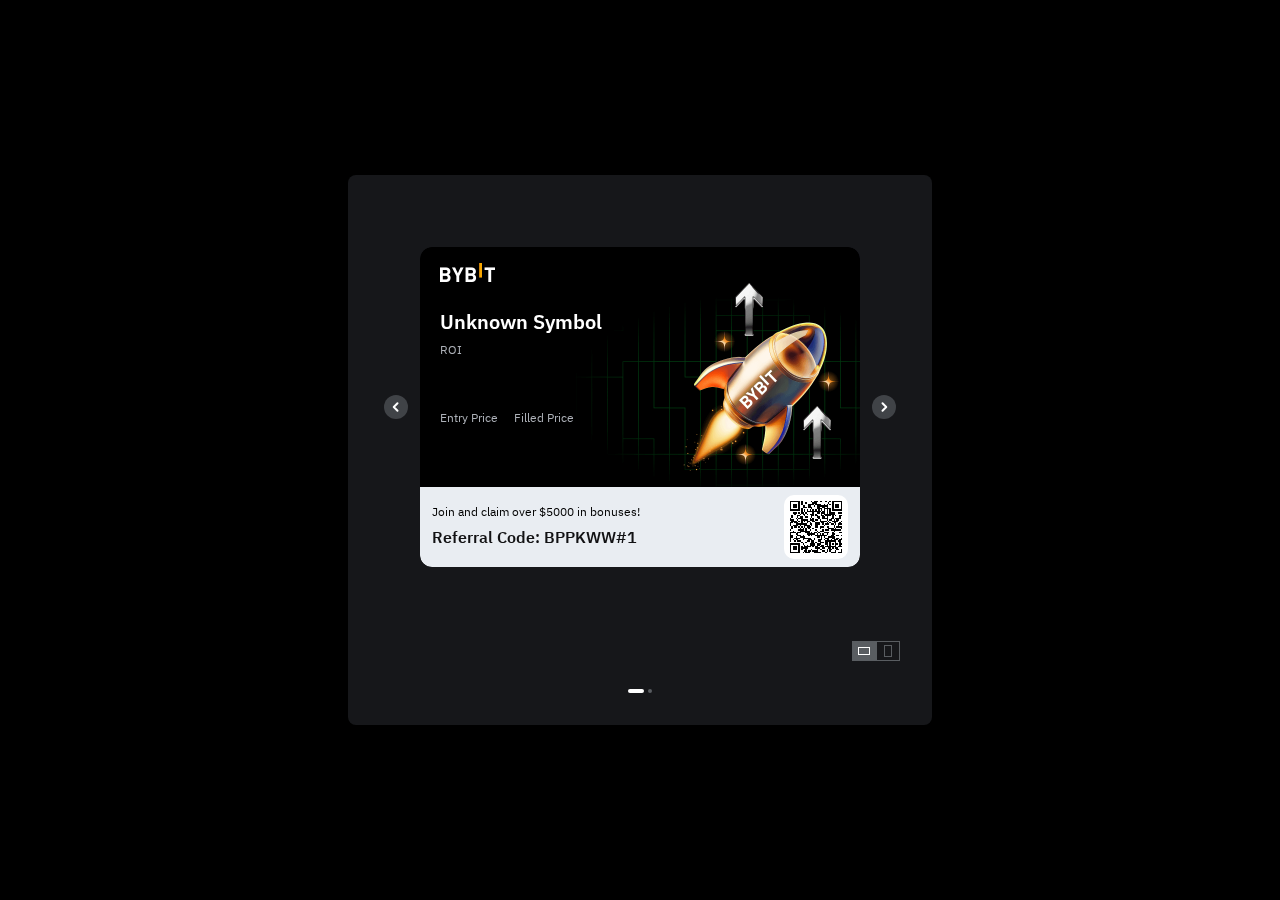
<file: index.html>
<!DOCTYPE html>
<html lang="en" class="theme-dark usdc-theme-dark moly-theme-dark TcA7a317BgOfDGX32JN4" dir="ltr">
<head>
    <meta http-equiv="Content-Type" content="text/html; charset=UTF-8" />
    <link rel="stylesheet" type="text/css" href="./files/301.d7edb795.css"/>
    <link rel="stylesheet" type="text/css" href="./files/5103.9572fa45.css"/>
    <link rel="stylesheet" type="text/css" href="./files/FutureProfit.7a189dbf.css"/>
    <title>v0.1 Bybit</title>
</head>
<body style="margin: 0; background-color: rgb(0, 0, 0); pointer-events: initial" class="">
<div id="__bybit_uniframe_share__">
    <div class="q8zOZCLcKcPxXHpWCo88 mRwg9mTeWwFIrivdm7aj by-uniframe-v2">
        <div class="_pN0cSxruf2fbZkz0lw6">
            <div class="PEZwCSxjsNC7KVVFsuBr">
                <div>
                    <div class="tQ4nglKehefu3u6llP1s DYZZSAp7Mcl6YqBH4G_q">
                        <div class="rmB50V4ikH4zJr4QeqCa">
                            <div class="qChCKtGroJeLgCwUfl1d">
                                <div class="VM9VMl2gWH0zqoT1JaGp" bis_skin_checked="1"><svg width="16" height="16" viewBox="0 0 16 16" fill="none" xmlns="http://www.w3.org/2000/svg" class=""><path d="M9.5 11.751L5.75 8.00098L9.5 4.25098" stroke="currentColor" stroke-width="2" stroke-linecap="round" stroke-linejoin="round"></path></svg></div>
                                <div class="_ciGVyNFV0xfQxGSa7Hv">
                                    <div class="s5piFdbM4e4C541_xHH6" style="margin-left: 0">
                                        <div class="ZMTGaWcRLSx8UuzNnlgY">
                                            <div class="WO6tgtSiOVybLX5KJ3Q7">
                                                <div class="VJ71fc90D_RH_JVLKZvh XzLvPT7t3DeHf8n0kGJ0">
                                                    <div class="zFOIpjJke_WFSB9LvvXy" dir="ltr">
                                                        <img src="./files/HorizontalUpRocket.5138a6.png" alt=""/>
                                                    </div>
                                                    <div class="jmikgkle2ftv0dfe5yBl">
                                                        <div class="_aXuLb3P7TjF_0yTyqJQ">
                                                            <div class="QQDRqnKS3NxhLf5_ykRK" id="symbolDisplay">JELLYJELLYUSDT</div>
                                                            <div class="ANg9hiHID7v4R0ILwGq3 saQlBd86G13I5GpQapTE" id="shortDisplay">Short 10x</div>
                                                            <div class="ANg9hiHID7v4R0ILwGq3 CYqvdY0COTWJJri8oD2E" id="longDisplay">Long 10x</div>
                                                        </div>
                                                        <div class="m5rqXZdGPsvDhFE4Gjrw">
                                                            ROI
                                                        </div>
                                                        <div class="Hx6gJ5XpuU6dmAkFb09T CYqvdY0COTWJJri8oD2E" id="percentDisplay" dir="ltr" style="max-width: 260px; white-space: nowrap">
                                                            +67.06%
                                                        </div>
                                                        <div class="qYY3B9VbLBXondbmDYV5">
                                                            <div class="CVdZeyJ3isM4_HEQKxa4">
                                                                <div class="spJmYLJt_6aCliCj6jAP">
                                                                    <div
                                                                            class="Xxh9ARJC54z55sEu2ZLi">Entry Price
                                                                    </div>
                                                                    <div class="IbVmSGtHHNIDX20ciuSo" id="entryDisplay">
                                        <span style="max-width: 160px;white-space: nowrap;">0.013048</span>
                                                                    </div>
                                                                </div>
                                                                <div class="spJmYLJt_6aCliCj6jAP">
                                                                    <div class="Xxh9ARJC54z55sEu2ZLi">Filled Price
                                                                    </div>
                                                                    <div class="IbVmSGtHHNIDX20ciuSo" id="filledDisplay">
                                        <span style="max-width: 160px; white-space: nowrap;">0.012173</span>
                                                                    </div>
                                                                </div>
                                                            </div>
                                                        </div>
                                                    </div>
                                                    <div class="rAmNfwPufGiG6lyWmgth">
                                                        <div class="z4jlVDLpfVpIB_1SYKTf">
                                                            <div class="a3FdhgFTtzjsUXNIflIA">
                                                                Join and claim over $5000 in bonuses!
                                                            </div>
                                                            <div class="BZPFCm9AqTvDcvYAxiY_">
                                                                Referral Code: BPPKWW#1
                                                            </div>
                                                        </div>
                                                        <div class="beDBkSR6c5MClpQS2S5E">
                                                            <div class="Rmnn06N9k4bJ8fTuUD3A">
                                                                <svg height="52" width="52" viewBox="0 0 37 37">
                                                                    <path fill="#FFFFFF" d="M0,0 h37v37H0z" shape-rendering="crispEdges"></path>
                                                                    <path fill="#000000" d="M0 0h7v1H0zM8 0h1v1H8zM15 0h1v1H15zM17 0h3v1H17zM21 0h2v1H21zM25 0h1v1H25zM28 0h1v1H28zM30,0 h7v1H30zM0 1h1v1H0zM6 1h1v1H6zM8 1h1v1H8zM11 1h1v1H11zM16 1h3v1H16zM27 1h1v1H27zM30 1h1v1H30zM36,1 h1v1H36zM0 2h1v1H0zM2 2h3v1H2zM6 2h1v1H6zM8 2h1v1H8zM13 2h4v1H13zM18 2h4v1H18zM24 2h1v1H24zM26 2h1v1H26zM28 2h1v1H28zM30 2h1v1H30zM32 2h3v1H32zM36,2 h1v1H36zM0 3h1v1H0zM2 3h3v1H2zM6 3h1v1H6zM9 3h2v1H9zM13 3h2v1H13zM17 3h1v1H17zM19 3h8v1H19zM30 3h1v1H30zM32 3h3v1H32zM36,3 h1v1H36zM0 4h1v1H0zM2 4h3v1H2zM6 4h1v1H6zM9 4h3v1H9zM13 4h3v1H13zM19 4h2v1H19zM23 4h2v1H23zM26 4h1v1H26zM30 4h1v1H30zM32 4h3v1H32zM36,4 h1v1H36zM0 5h1v1H0zM6 5h1v1H6zM8 5h1v1H8zM15 5h1v1H15zM19 5h4v1H19zM24 5h5v1H24zM30 5h1v1H30zM36,5 h1v1H36zM0 6h7v1H0zM8 6h1v1H8zM10 6h1v1H10zM12 6h1v1H12zM14 6h1v1H14zM16 6h1v1H16zM18 6h1v1H18zM20 6h1v1H20zM22 6h1v1H22zM24 6h1v1H24zM26 6h1v1H26zM28 6h1v1H28zM30,6 h7v1H30zM8 7h1v1H8zM10 7h1v1H10zM12 7h10v1H12zM23 7h2v1H23zM26 7h1v1H26zM28 7h1v1H28zM2 8h3v1H2zM6 8h1v1H6zM8 8h2v1H8zM11 8h1v1H11zM16 8h1v1H16zM19 8h2v1H19zM22 8h3v1H22zM26 8h1v1H26zM28 8h4v1H28zM34,8 h3v1H34zM3 9h1v1H3zM7 9h1v1H7zM9 9h2v1H9zM12 9h1v1H12zM14 9h3v1H14zM18 9h1v1H18zM22 9h1v1H22zM24 9h8v1H24zM1 10h1v1H1zM5 10h2v1H5zM10 10h1v1H10zM15 10h2v1H15zM18 10h2v1H18zM22 10h2v1H22zM25 10h4v1H25zM30 10h1v1H30zM32 10h1v1H32zM35,10 h2v1H35zM1 11h1v1H1zM5 11h1v1H5zM7 11h2v1H7zM11 11h2v1H11zM15 11h1v1H15zM19 11h2v1H19zM23 11h2v1H23zM26 11h1v1H26zM30 11h1v1H30zM35 11h1v1H35zM0 12h1v1H0zM4 12h1v1H4zM6 12h3v1H6zM14 12h1v1H14zM16 12h1v1H16zM20 12h1v1H20zM23 12h4v1H23zM29 12h2v1H29zM32 12h4v1H32zM0 13h3v1H0zM5 13h1v1H5zM8 13h5v1H8zM14 13h3v1H14zM18 13h2v1H18zM21 13h1v1H21zM26 13h1v1H26zM28 13h2v1H28zM31 13h1v1H31zM33 13h2v1H33zM1 14h4v1H1zM6 14h1v1H6zM8 14h1v1H8zM10 14h1v1H10zM12 14h2v1H12zM16 14h2v1H16zM21 14h5v1H21zM27 14h1v1H27zM30 14h4v1H30zM36,14 h1v1H36zM0 15h2v1H0zM3 15h3v1H3zM8 15h1v1H8zM12 15h1v1H12zM14 15h1v1H14zM18 15h3v1H18zM22 15h2v1H22zM26 15h1v1H26zM28 15h1v1H28zM31 15h2v1H31zM35 15h1v1H35zM0 16h1v1H0zM4 16h8v1H4zM14 16h2v1H14zM18 16h3v1H18zM23 16h1v1H23zM25 16h3v1H25zM29 16h2v1H29zM32 16h1v1H32zM34,16 h3v1H34zM0 17h1v1H0zM2 17h4v1H2zM7 17h1v1H7zM10 17h4v1H10zM15 17h1v1H15zM18 17h2v1H18zM24 17h1v1H24zM31 17h1v1H31zM34 17h1v1H34zM1 18h1v1H1zM3 18h2v1H3zM6 18h1v1H6zM8 18h1v1H8zM10 18h1v1H10zM12 18h3v1H12zM18 18h2v1H18zM21 18h3v1H21zM26 18h2v1H26zM31 18h1v1H31zM33,18 h4v1H33zM1 19h1v1H1zM7 19h1v1H7zM9 19h1v1H9zM11 19h1v1H11zM13 19h1v1H13zM16 19h1v1H16zM21 19h1v1H21zM27 19h4v1H27zM32 19h1v1H32zM36,19 h1v1H36zM0 20h1v1H0zM6 20h4v1H6zM11 20h1v1H11zM14 20h1v1H14zM18 20h1v1H18zM23 20h1v1H23zM25 20h3v1H25zM29 20h7v1H29zM2 21h1v1H2zM7 21h7v1H7zM19 21h1v1H19zM21 21h3v1H21zM31 21h1v1H31zM0 22h4v1H0zM5 22h3v1H5zM11 22h3v1H11zM15 22h1v1H15zM17 22h2v1H17zM20 22h1v1H20zM24 22h4v1H24zM30 22h1v1H30zM35,22 h2v1H35zM0 23h1v1H0zM4 23h2v1H4zM12 23h6v1H12zM19 23h1v1H19zM21 23h1v1H21zM23 23h1v1H23zM26 23h1v1H26zM30 23h2v1H30zM0 24h2v1H0zM5 24h3v1H5zM9 24h1v1H9zM13 24h1v1H13zM15 24h1v1H15zM18 24h8v1H18zM29 24h2v1H29zM33 24h2v1H33zM36,24 h1v1H36zM0 25h2v1H0zM4 25h1v1H4zM7 25h4v1H7zM19 25h2v1H19zM22 25h1v1H22zM24 25h1v1H24zM27 25h5v1H27zM0 26h1v1H0zM3 26h4v1H3zM9 26h6v1H9zM17 26h1v1H17zM22 26h1v1H22zM25 26h3v1H25zM30 26h2v1H30zM33 26h2v1H33zM36,26 h1v1H36zM0 27h1v1H0zM2 27h1v1H2zM4 27h2v1H4zM9 27h1v1H9zM13 27h3v1H13zM17 27h1v1H17zM20 27h3v1H20zM24 27h1v1H24zM26 27h2v1H26zM29 27h1v1H29zM31 27h3v1H31zM35,27 h2v1H35zM0 28h1v1H0zM3 28h1v1H3zM5 28h3v1H5zM12 28h2v1H12zM15 28h2v1H15zM20 28h2v1H20zM25 28h8v1H25zM34 28h2v1H34zM8 29h1v1H8zM11 29h1v1H11zM15 29h2v1H15zM18 29h1v1H18zM21 29h3v1H21zM25 29h2v1H25zM28 29h1v1H28zM32 29h1v1H32zM35 29h1v1H35zM0 30h7v1H0zM9 30h1v1H9zM14 30h4v1H14zM19 30h3v1H19zM25 30h2v1H25zM28 30h1v1H28zM30 30h1v1H30zM32 30h2v1H32zM35,30 h2v1H35zM0 31h1v1H0zM6 31h1v1H6zM10 31h1v1H10zM12 31h1v1H12zM14 31h4v1H14zM19 31h2v1H19zM22 31h2v1H22zM26 31h1v1H26zM28 31h1v1H28zM32 31h1v1H32zM35 31h1v1H35zM0 32h1v1H0zM2 32h3v1H2zM6 32h1v1H6zM8 32h1v1H8zM10 32h5v1H10zM16 32h1v1H16zM18 32h2v1H18zM21 32h3v1H21zM25 32h8v1H25zM34,32 h3v1H34zM0 33h1v1H0zM2 33h3v1H2zM6 33h1v1H6zM8 33h5v1H8zM18 33h3v1H18zM23 33h2v1H23zM27 33h2v1H27zM30 33h1v1H30zM32 33h2v1H32zM0 34h1v1H0zM2 34h3v1H2zM6 34h1v1H6zM8 34h1v1H8zM11 34h1v1H11zM15 34h1v1H15zM19 34h1v1H19zM21 34h2v1H21zM26 34h1v1H26zM28 34h2v1H28zM33 34h2v1H33zM36,34 h1v1H36zM0 35h1v1H0zM6 35h1v1H6zM10 35h2v1H10zM13 35h2v1H13zM16 35h4v1H16zM23 35h2v1H23zM26 35h1v1H26zM28 35h1v1H28zM32 35h1v1H32zM36,35 h1v1H36zM0 36h7v1H0zM9 36h1v1H9zM11 36h3v1H11zM17 36h5v1H17zM25 36h1v1H25zM29 36h4v1H29zM34,36 h3v1H34z" shape-rendering="crispEdges"></path>
                                                                </svg>
                                                            </div>
                                                        </div>
                                                    </div>
                                                </div>
                                            </div>
                                        </div>
                                    </div>
                                </div>
                                <div class="kaqzEnodBlPMiYT8cUZi" bis_skin_checked="1"><svg width="16" height="16" viewBox="0 0 16 16" fill="none" xmlns="http://www.w3.org/2000/svg" class=""><path d="M6.5 4.25098L10.25 8.00098L6.5 11.751" stroke="currentColor" stroke-width="2" stroke-linecap="round" stroke-linejoin="round"></path></svg></div>
                            </div>
                            <div class="UwhADpGkUSo8J7g9_TCR" bis_skin_checked="1"><span class="Kz7M5iRsEwBs9rWkg_qV uaN_yEDHXJr45w5B85MQ"><span class="dRK9Kbh7UJ9iU2vu77zr"></span></span><span class="Kz7M5iRsEwBs9rWkg_qV"><span class="TM6GMxsGp8vdIE4qFicA"></span></span></div>
                        </div>
                        <div class="wWf2W24aymT9WI53JQ6d" bis_skin_checked="1"><div class="yMScwCt8nK2J0U6PyxLw uaN_yEDHXJr45w5B85MQ" bis_skin_checked="1"></div><div class="yMScwCt8nK2J0U6PyxLw" bis_skin_checked="1"></div></div>
                    </div>
                </div>
            </div>
        </div>
    </div>
</div>
<script>
    function getUrlParameter(name) {
        const urlParams = new URLSearchParams(window.location.search);
        return urlParams.get(name);
    }

    function SetPercent(percent) {
        if (percent && !isNaN(percent)) {
            return `+${percent}%`; // Форматируем процент
        }
        return '';
    }

    const symbolDisplay = document.getElementById('symbolDisplay');
    const percentDisplay = document.getElementById('percentDisplay');
    const shortDisplay = document.getElementById('shortDisplay');
    const longDisplay = document.getElementById('longDisplay');
    const entryDisplay = document.getElementById('entryDisplay');
    const filledDisplay = document.getElementById('filledDisplay');

    const symbol = getUrlParameter('symbol');
    const percent = getUrlParameter('percent');
    const positionType = getUrlParameter('position');
    const entry = getUrlParameter('entry');
    const filled = getUrlParameter('filled');

    if (symbol) {
        symbolDisplay.textContent = symbol;
    } else {
        symbolDisplay.textContent = 'Unknown Symbol';
    }

    percentDisplay.textContent = SetPercent(percent);
    entryDisplay.textContent = entry;
    filledDisplay.textContent = filled;

    if (positionType === 'short') {
        shortDisplay.style.display = 'block';
        longDisplay.style.display = 'none';
    } else if (positionType === 'long') {
        longDisplay.style.display = 'block';
        shortDisplay.style.display = 'none';
    } else {
        shortDisplay.style.display = 'none';
        longDisplay.style.display = 'none';
    }
</script>
<style>
    html {
        font-size: 14px;
    }
    @font-face {
        font-family: "IBM Plex Sans";
        font-display: swap;
        src: url(fonts/IBMPlexSans-Regular-ba21ef1a37ee6d15eef777aedf368543.woff2)
        format("woff2");
        font-weight: 400;
        font-style: normal;
    }
    @font-face {
        font-family: "IBM Plex Sans";
        font-display: swap;
        src: url(fonts/IBMPlexSans-Medium-64bcd7ec4d98272dc80e04b6d3bf8268.woff2)
        format("woff2");
        font-weight: 500;
        font-style: normal;
    }
    @font-face {
        font-family: "IBM Plex Sans";
        font-display: swap;
        src: url(fonts/IBMPlexSans-SemiBold-6aca88931d6e2e67452aa4ac5f61f29d.woff2)
        format("woff2");
        font-weight: 600;
        font-style: normal;
    }
</style>
</body>
</html>
</file>
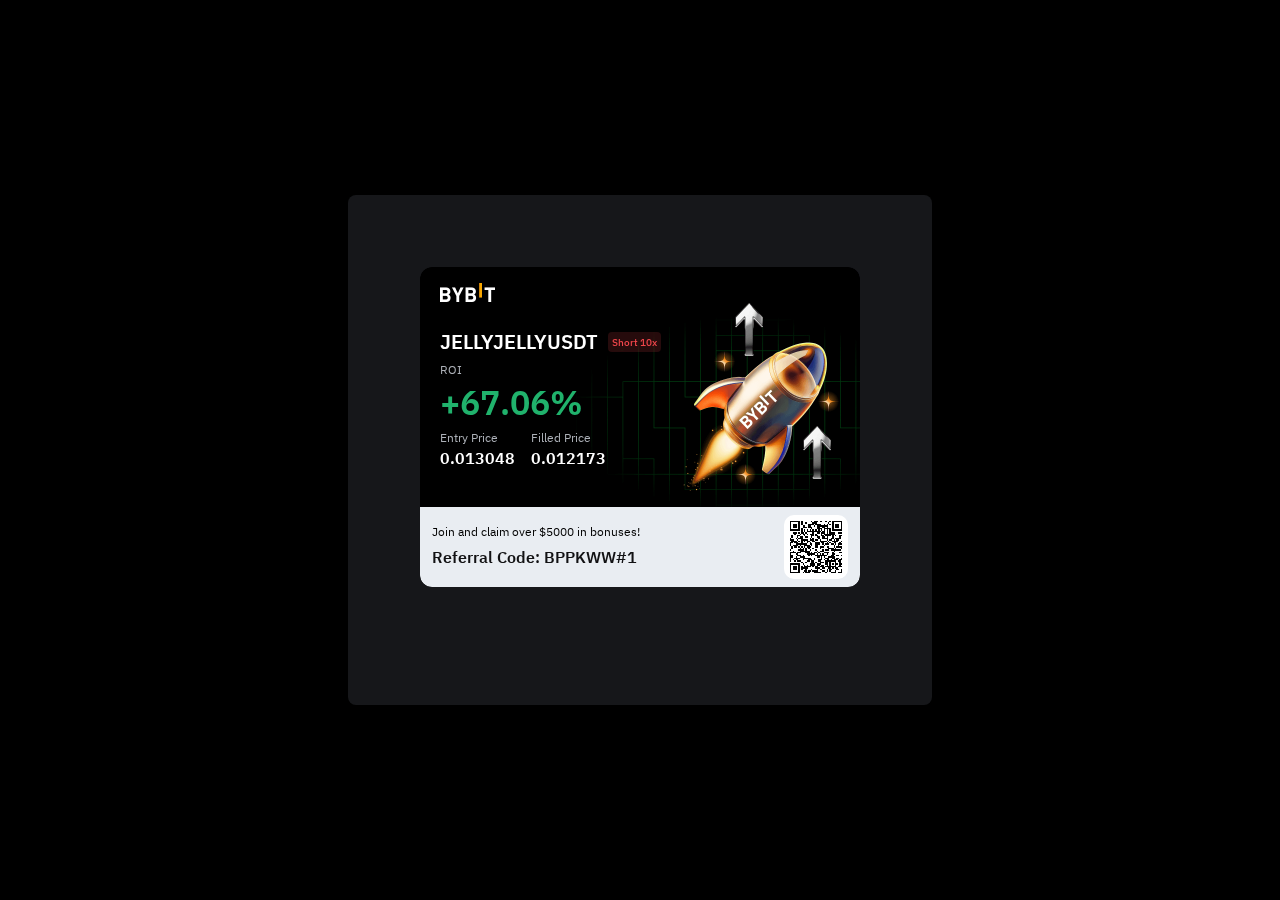
<file: P&L.html>
<!DOCTYPE html>
<!-- saved from url=(0047)https://www.bybit.com/trade/usdt/JELLYJELLYUSDT -->
<html lang="en" class="theme-dark usdc-theme-dark moly-theme-dark TcA7a317BgOfDGX32JN4" dir="ltr"><head><meta http-equiv="Content-Type" content="text/html; charset=UTF-8"><link rel="stylesheet" type="text/css" href="./P&amp;L_files/301.d7edb795.css"><link rel="stylesheet" type="text/css" href="./P&amp;L_files/5103.9572fa45.css"><link rel="stylesheet" type="text/css" href="./P&amp;L_files/FutureProfit.7a189dbf.css"><title>▼ 0.011972 | Trade JELLYJELLYUSDT | Bybit Perpetual Contracts</title></head><body style="margin: 0px; background-color: rgb(0, 0, 0); pointer-events: initial;" __processed_b18ad495-b01f-43d2-837c-ac3a8b77d3e6__="true" bis_register="[base64]" class=""><div id="__bybit_uniframe_share__" bis_skin_checked="1"><div class="q8zOZCLcKcPxXHpWCo88 mRwg9mTeWwFIrivdm7aj by-uniframe-v2" bis_skin_checked="1"><div class="_pN0cSxruf2fbZkz0lw6" bis_skin_checked="1"><div class="PEZwCSxjsNC7KVVFsuBr" bis_skin_checked="1"><div bis_skin_checked="1"><div class="tQ4nglKehefu3u6llP1s DYZZSAp7Mcl6YqBH4G_q" bis_skin_checked="1"><div class="rmB50V4ikH4zJr4QeqCa" bis_skin_checked="1"><div class="qChCKtGroJeLgCwUfl1d" bis_skin_checked="1"><div class="_ciGVyNFV0xfQxGSa7Hv" bis_skin_checked="1"><div class="s5piFdbM4e4C541_xHH6" style="margin-left: 0%;" bis_skin_checked="1"><div class="ZMTGaWcRLSx8UuzNnlgY" bis_skin_checked="1"><div class="WO6tgtSiOVybLX5KJ3Q7" bis_skin_checked="1"><div class="VJ71fc90D_RH_JVLKZvh XzLvPT7t3DeHf8n0kGJ0" bis_skin_checked="1"><div class="zFOIpjJke_WFSB9LvvXy" dir="ltr" bis_skin_checked="1"><img src="./P&amp;L_files/HorizontalUpRocket.5138a6.png" alt=""></div><div class="jmikgkle2ftv0dfe5yBl" bis_skin_checked="1"><div class="_aXuLb3P7TjF_0yTyqJQ" bis_skin_checked="1"><div class="QQDRqnKS3NxhLf5_ykRK" bis_skin_checked="1">JELLYJELLYUSDT</div><div class="ANg9hiHID7v4R0ILwGq3 saQlBd86G13I5GpQapTE" bis_skin_checked="1">Short 10x</div></div><div class="m5rqXZdGPsvDhFE4Gjrw" bis_skin_checked="1">ROI</div><div class="Hx6gJ5XpuU6dmAkFb09T CYqvdY0COTWJJri8oD2E" dir="ltr" style="max-width: 260px; white-space: nowrap;" bis_skin_checked="1">+67.06%</div><div class="qYY3B9VbLBXondbmDYV5" bis_skin_checked="1"><div class="CVdZeyJ3isM4_HEQKxa4" bis_skin_checked="1"><div class="spJmYLJt_6aCliCj6jAP" bis_skin_checked="1"><div class="Xxh9ARJC54z55sEu2ZLi" bis_skin_checked="1">Entry Price</div><div class="IbVmSGtHHNIDX20ciuSo" bis_skin_checked="1"><span style="max-width: 160px; white-space: nowrap;">0.013048</span></div></div><div class="spJmYLJt_6aCliCj6jAP" bis_skin_checked="1"><div class="Xxh9ARJC54z55sEu2ZLi" bis_skin_checked="1">Filled Price</div><div class="IbVmSGtHHNIDX20ciuSo" bis_skin_checked="1"><span style="max-width: 160px; white-space: nowrap;">0.012173</span></div></div></div></div></div><div class="rAmNfwPufGiG6lyWmgth" bis_skin_checked="1"><div class="z4jlVDLpfVpIB_1SYKTf" bis_skin_checked="1"><div class="a3FdhgFTtzjsUXNIflIA" bis_skin_checked="1">Join and claim over $5000 in bonuses!</div><div class="BZPFCm9AqTvDcvYAxiY_" bis_skin_checked="1">Referral Code: BPPKWW#1</div></div><div class="beDBkSR6c5MClpQS2S5E" bis_skin_checked="1"><div class="Rmnn06N9k4bJ8fTuUD3A" bis_skin_checked="1"><svg height="52" width="52" viewBox="0 0 37 37"><path fill="#FFFFFF" d="M0,0 h37v37H0z" shape-rendering="crispEdges"></path><path fill="#000000" d="M0 0h7v1H0zM8 0h1v1H8zM15 0h1v1H15zM17 0h3v1H17zM21 0h2v1H21zM25 0h1v1H25zM28 0h1v1H28zM30,0 h7v1H30zM0 1h1v1H0zM6 1h1v1H6zM8 1h1v1H8zM11 1h1v1H11zM16 1h3v1H16zM27 1h1v1H27zM30 1h1v1H30zM36,1 h1v1H36zM0 2h1v1H0zM2 2h3v1H2zM6 2h1v1H6zM8 2h1v1H8zM13 2h4v1H13zM18 2h4v1H18zM24 2h1v1H24zM26 2h1v1H26zM28 2h1v1H28zM30 2h1v1H30zM32 2h3v1H32zM36,2 h1v1H36zM0 3h1v1H0zM2 3h3v1H2zM6 3h1v1H6zM9 3h2v1H9zM13 3h2v1H13zM17 3h1v1H17zM19 3h8v1H19zM30 3h1v1H30zM32 3h3v1H32zM36,3 h1v1H36zM0 4h1v1H0zM2 4h3v1H2zM6 4h1v1H6zM9 4h3v1H9zM13 4h3v1H13zM19 4h2v1H19zM23 4h2v1H23zM26 4h1v1H26zM30 4h1v1H30zM32 4h3v1H32zM36,4 h1v1H36zM0 5h1v1H0zM6 5h1v1H6zM8 5h1v1H8zM15 5h1v1H15zM19 5h4v1H19zM24 5h5v1H24zM30 5h1v1H30zM36,5 h1v1H36zM0 6h7v1H0zM8 6h1v1H8zM10 6h1v1H10zM12 6h1v1H12zM14 6h1v1H14zM16 6h1v1H16zM18 6h1v1H18zM20 6h1v1H20zM22 6h1v1H22zM24 6h1v1H24zM26 6h1v1H26zM28 6h1v1H28zM30,6 h7v1H30zM8 7h1v1H8zM10 7h1v1H10zM12 7h10v1H12zM23 7h2v1H23zM26 7h1v1H26zM28 7h1v1H28zM2 8h3v1H2zM6 8h1v1H6zM8 8h2v1H8zM11 8h1v1H11zM16 8h1v1H16zM19 8h2v1H19zM22 8h3v1H22zM26 8h1v1H26zM28 8h4v1H28zM34,8 h3v1H34zM3 9h1v1H3zM7 9h1v1H7zM9 9h2v1H9zM12 9h1v1H12zM14 9h3v1H14zM18 9h1v1H18zM22 9h1v1H22zM24 9h8v1H24zM1 10h1v1H1zM5 10h2v1H5zM10 10h1v1H10zM15 10h2v1H15zM18 10h2v1H18zM22 10h2v1H22zM25 10h4v1H25zM30 10h1v1H30zM32 10h1v1H32zM35,10 h2v1H35zM1 11h1v1H1zM5 11h1v1H5zM7 11h2v1H7zM11 11h2v1H11zM15 11h1v1H15zM19 11h2v1H19zM23 11h2v1H23zM26 11h1v1H26zM30 11h1v1H30zM35 11h1v1H35zM0 12h1v1H0zM4 12h1v1H4zM6 12h3v1H6zM14 12h1v1H14zM16 12h1v1H16zM20 12h1v1H20zM23 12h4v1H23zM29 12h2v1H29zM32 12h4v1H32zM0 13h3v1H0zM5 13h1v1H5zM8 13h5v1H8zM14 13h3v1H14zM18 13h2v1H18zM21 13h1v1H21zM26 13h1v1H26zM28 13h2v1H28zM31 13h1v1H31zM33 13h2v1H33zM1 14h4v1H1zM6 14h1v1H6zM8 14h1v1H8zM10 14h1v1H10zM12 14h2v1H12zM16 14h2v1H16zM21 14h5v1H21zM27 14h1v1H27zM30 14h4v1H30zM36,14 h1v1H36zM0 15h2v1H0zM3 15h3v1H3zM8 15h1v1H8zM12 15h1v1H12zM14 15h1v1H14zM18 15h3v1H18zM22 15h2v1H22zM26 15h1v1H26zM28 15h1v1H28zM31 15h2v1H31zM35 15h1v1H35zM0 16h1v1H0zM4 16h8v1H4zM14 16h2v1H14zM18 16h3v1H18zM23 16h1v1H23zM25 16h3v1H25zM29 16h2v1H29zM32 16h1v1H32zM34,16 h3v1H34zM0 17h1v1H0zM2 17h4v1H2zM7 17h1v1H7zM10 17h4v1H10zM15 17h1v1H15zM18 17h2v1H18zM24 17h1v1H24zM31 17h1v1H31zM34 17h1v1H34zM1 18h1v1H1zM3 18h2v1H3zM6 18h1v1H6zM8 18h1v1H8zM10 18h1v1H10zM12 18h3v1H12zM18 18h2v1H18zM21 18h3v1H21zM26 18h2v1H26zM31 18h1v1H31zM33,18 h4v1H33zM1 19h1v1H1zM7 19h1v1H7zM9 19h1v1H9zM11 19h1v1H11zM13 19h1v1H13zM16 19h1v1H16zM21 19h1v1H21zM27 19h4v1H27zM32 19h1v1H32zM36,19 h1v1H36zM0 20h1v1H0zM6 20h4v1H6zM11 20h1v1H11zM14 20h1v1H14zM18 20h1v1H18zM23 20h1v1H23zM25 20h3v1H25zM29 20h7v1H29zM2 21h1v1H2zM7 21h7v1H7zM19 21h1v1H19zM21 21h3v1H21zM31 21h1v1H31zM0 22h4v1H0zM5 22h3v1H5zM11 22h3v1H11zM15 22h1v1H15zM17 22h2v1H17zM20 22h1v1H20zM24 22h4v1H24zM30 22h1v1H30zM35,22 h2v1H35zM0 23h1v1H0zM4 23h2v1H4zM12 23h6v1H12zM19 23h1v1H19zM21 23h1v1H21zM23 23h1v1H23zM26 23h1v1H26zM30 23h2v1H30zM0 24h2v1H0zM5 24h3v1H5zM9 24h1v1H9zM13 24h1v1H13zM15 24h1v1H15zM18 24h8v1H18zM29 24h2v1H29zM33 24h2v1H33zM36,24 h1v1H36zM0 25h2v1H0zM4 25h1v1H4zM7 25h4v1H7zM19 25h2v1H19zM22 25h1v1H22zM24 25h1v1H24zM27 25h5v1H27zM0 26h1v1H0zM3 26h4v1H3zM9 26h6v1H9zM17 26h1v1H17zM22 26h1v1H22zM25 26h3v1H25zM30 26h2v1H30zM33 26h2v1H33zM36,26 h1v1H36zM0 27h1v1H0zM2 27h1v1H2zM4 27h2v1H4zM9 27h1v1H9zM13 27h3v1H13zM17 27h1v1H17zM20 27h3v1H20zM24 27h1v1H24zM26 27h2v1H26zM29 27h1v1H29zM31 27h3v1H31zM35,27 h2v1H35zM0 28h1v1H0zM3 28h1v1H3zM5 28h3v1H5zM12 28h2v1H12zM15 28h2v1H15zM20 28h2v1H20zM25 28h8v1H25zM34 28h2v1H34zM8 29h1v1H8zM11 29h1v1H11zM15 29h2v1H15zM18 29h1v1H18zM21 29h3v1H21zM25 29h2v1H25zM28 29h1v1H28zM32 29h1v1H32zM35 29h1v1H35zM0 30h7v1H0zM9 30h1v1H9zM14 30h4v1H14zM19 30h3v1H19zM25 30h2v1H25zM28 30h1v1H28zM30 30h1v1H30zM32 30h2v1H32zM35,30 h2v1H35zM0 31h1v1H0zM6 31h1v1H6zM10 31h1v1H10zM12 31h1v1H12zM14 31h4v1H14zM19 31h2v1H19zM22 31h2v1H22zM26 31h1v1H26zM28 31h1v1H28zM32 31h1v1H32zM35 31h1v1H35zM0 32h1v1H0zM2 32h3v1H2zM6 32h1v1H6zM8 32h1v1H8zM10 32h5v1H10zM16 32h1v1H16zM18 32h2v1H18zM21 32h3v1H21zM25 32h8v1H25zM34,32 h3v1H34zM0 33h1v1H0zM2 33h3v1H2zM6 33h1v1H6zM8 33h5v1H8zM18 33h3v1H18zM23 33h2v1H23zM27 33h2v1H27zM30 33h1v1H30zM32 33h2v1H32zM0 34h1v1H0zM2 34h3v1H2zM6 34h1v1H6zM8 34h1v1H8zM11 34h1v1H11zM15 34h1v1H15zM19 34h1v1H19zM21 34h2v1H21zM26 34h1v1H26zM28 34h2v1H28zM33 34h2v1H33zM36,34 h1v1H36zM0 35h1v1H0zM6 35h1v1H6zM10 35h2v1H10zM13 35h2v1H13zM16 35h4v1H16zM23 35h2v1H23zM26 35h1v1H26zM28 35h1v1H28zM32 35h1v1H32zM36,35 h1v1H36zM0 36h7v1H0zM9 36h1v1H9zM11 36h3v1H11zM17 36h5v1H17zM25 36h1v1H25zM29 36h4v1H29zM34,36 h3v1H34z" shape-rendering="crispEdges"></path></svg></div></div></div></div></div></div></div></div></div></div></div></div></div></div></div></div><style>html{font-size:14px}@font-face{font-family:'IBM Plex Sans';font-display:swap;src:url(fonts/IBMPlexSans-Regular-ba21ef1a37ee6d15eef777aedf368543.woff2) format('woff2');font-weight:400;font-style:normal}@font-face{font-family:'IBM Plex Sans';font-display:swap;src:url(fonts/IBMPlexSans-Medium-64bcd7ec4d98272dc80e04b6d3bf8268.woff2) format('woff2');font-weight:500;font-style:normal}@font-face{font-family:'IBM Plex Sans';font-display:swap;src:url(fonts/IBMPlexSans-SemiBold-6aca88931d6e2e67452aa4ac5f61f29d.woff2) format('woff2');font-weight:600;font-style:normal}:root #staticHeader{--size-4:4px;--size-8:8px;--size-12:12px;--size-14:14px;--size-16:16px;--size-48:48px;--primary-color-02:#17181e;--color-white:#fff;--brand-color-01:#ffb11a}#staticHeader.header{align-items:center;background-color:var(--primary-color-02);display:flex;height:var(--size-48);justify-content:space-between;font-family:'IBM Plex Sans',-apple-system,BlinkMacSystemFont,Roboto,Arial,sans-serif;font-weight:400;box-sizing:border-box}#staticHeader #HEADER-LEFT{align-items:center;display:flex;flex-shrink:0}#staticHeader .s-header__nav>div{position:relative}#staticHeader .logo{width:auto;height:22px;margin-left:var(--size-16);display:flex;align-items:center}[dir=ltr] #staticHeader .logo{margin-left:var(--size-16)}#staticHeader span{display:inline-block}#staticHeader .s-header__nav{display:flex;flex-wrap:nowrap;height:48px;padding-left:15px}[dir=ltr] #staticHeader .s-header__nav{padding-left:15px}#staticHeader .s-header__nav-item.more-icon{height:auto}#staticHeader .s-header__nav-item.more-icon .img{background:url([data-uri]) no-repeat 50%;background-size:100% 100%;height:24px;width:24px}#staticHeader a,#staticHeader a:focus,#staticHeader a:hover,#staticHeader a:visited{color:var(--brand-color-01);text-decoration:none}#staticHeader .s-header__nav .by-s-dropdown__anchor{align-items:center;margin-right:0!important;display:flex}#staticHeader .s-header__nav .by-s-dropdown__anchor,#staticHeader .s-header__nav .static__nav-item{padding:0 12px;margin-right:-4px;position:relative;height:var(--size-48);line-height:var(--size-48);display:flex;align-items:center}#staticHeader .by-nav__box{display:flex}#staticHeader .s-web3-tab{background:#25282c;border-radius:4px;height:32px;padding:2px;display:flex;align-items:center;gap:4px;margin-left:20px;margin-right:14px;line-height:18px;font-size:12px}#staticHeader .s-web3-ex{background:#333537;box-shadow:0 0 4px 0 rgba(18,18,20,.1)}#staticHeader .s-web3-a{font-family:IBM Plex Sans,-apple-system,BlinkMacSystemFont,Roboto,Arial,sans-serif}#staticHeader .s-web3-a,#staticHeader .s-web3-ex{text-align:center;border-radius:4px;font-weight:500;min-width:80px;display:flex;justify-content:center;align-items:center;height:28px;color:#fff}@media screen and (max-width:1358px){#staticHeader .s-web3-tab{display:none}}#staticHeader .s-header__nav-item{color:var(--color-white);cursor:pointer;font-size:var(--size-14);position:relative;user-select:none;height:var(--size-48);line-height:var(--size-48);vertical-align:bottom}#staticHeader .header__active-nav{color:var(--brand-color-01)!important}#staticHeader .header__active-nav .s-header__nav-item{color:var(--brand-color-01)}#staticHeader .header__active-nav .icon-xia{color:var(--brand-color-01)!important;opacity:1!important}#staticHeader .header__active-nav .static__nav-item:after{background-color:var(--brand-color-01);bottom:0;content:"";height:2px;pointer-events:none;position:absolute;width:100%;left:0}#staticHeader .s-header__nav .by-dropdown__icon{font-size:var(--size-12);opacity:.5;transform:scale(.7);width:10.5px;margin-left:-1px;color:#fff;display:inline-block}#staticHeader .s-header__nav-item-Web3,#staticHeader .s-header__nav-item-nft{padding:16px 12px}#staticHeader .s-header__nav-item-fire{width:16px;margin-left:2px}.root-loading-page{display:flex;height:100vh;width:100%;align-items:center;justify-content:center;font-size:24px;color:var(--bds-gray-t3);background-color:var(--bds-gray-bg-area)}@media (max-width:500px){#__bybit_uniframe_header_static__{min-width:auto!important}}</style><div id="popover-root" bis_skin_checked="1"></div></body></html>
</file>
<file: files/301.d7edb795.css>
*,:after,:before{--tw-border-spacing-x:0;--tw-border-spacing-y:0;--tw-translate-x:0;--tw-translate-y:0;--tw-rotate:0;--tw-skew-x:0;--tw-skew-y:0;--tw-scale-x:1;--tw-scale-y:1;--tw-pan-x: ;--tw-pan-y: ;--tw-pinch-zoom: ;--tw-scroll-snap-strictness:proximity;--tw-gradient-from-position: ;--tw-gradient-via-position: ;--tw-gradient-to-position: ;--tw-ordinal: ;--tw-slashed-zero: ;--tw-numeric-figure: ;--tw-numeric-spacing: ;--tw-numeric-fraction: ;--tw-ring-inset: ;--tw-ring-offset-width:0px;--tw-ring-offset-color:#fff;--tw-ring-color:rgba(59,130,246,.5);--tw-ring-offset-shadow:0 0 #0000;--tw-ring-shadow:0 0 #0000;--tw-shadow:0 0 #0000;--tw-shadow-colored:0 0 #0000;--tw-blur: ;--tw-brightness: ;--tw-contrast: ;--tw-grayscale: ;--tw-hue-rotate: ;--tw-invert: ;--tw-saturate: ;--tw-sepia: ;--tw-drop-shadow: ;--tw-backdrop-blur: ;--tw-backdrop-brightness: ;--tw-backdrop-contrast: ;--tw-backdrop-grayscale: ;--tw-backdrop-hue-rotate: ;--tw-backdrop-invert: ;--tw-backdrop-opacity: ;--tw-backdrop-saturate: ;--tw-backdrop-sepia: ;--tw-contain-size: ;--tw-contain-layout: ;--tw-contain-paint: ;--tw-contain-style: }::backdrop{--tw-border-spacing-x:0;--tw-border-spacing-y:0;--tw-translate-x:0;--tw-translate-y:0;--tw-rotate:0;--tw-skew-x:0;--tw-skew-y:0;--tw-scale-x:1;--tw-scale-y:1;--tw-pan-x: ;--tw-pan-y: ;--tw-pinch-zoom: ;--tw-scroll-snap-strictness:proximity;--tw-gradient-from-position: ;--tw-gradient-via-position: ;--tw-gradient-to-position: ;--tw-ordinal: ;--tw-slashed-zero: ;--tw-numeric-figure: ;--tw-numeric-spacing: ;--tw-numeric-fraction: ;--tw-ring-inset: ;--tw-ring-offset-width:0px;--tw-ring-offset-color:#fff;--tw-ring-color:rgba(59,130,246,.5);--tw-ring-offset-shadow:0 0 #0000;--tw-ring-shadow:0 0 #0000;--tw-shadow:0 0 #0000;--tw-shadow-colored:0 0 #0000;--tw-blur: ;--tw-brightness: ;--tw-contrast: ;--tw-grayscale: ;--tw-hue-rotate: ;--tw-invert: ;--tw-saturate: ;--tw-sepia: ;--tw-drop-shadow: ;--tw-backdrop-blur: ;--tw-backdrop-brightness: ;--tw-backdrop-contrast: ;--tw-backdrop-grayscale: ;--tw-backdrop-hue-rotate: ;--tw-backdrop-invert: ;--tw-backdrop-opacity: ;--tw-backdrop-saturate: ;--tw-backdrop-sepia: ;--tw-contain-size: ;--tw-contain-layout: ;--tw-contain-paint: ;--tw-contain-style: }.container{width:100%}@media (min-width:640px){.container{max-width:640px}}@media (min-width:768px){.container{max-width:768px}}@media (min-width:1024px){.container{max-width:1024px}}@media (min-width:1280px){.container{max-width:1280px}}@media (min-width:1536px){.container{max-width:1536px}}.pointer-events-none{pointer-events:none}.pointer-events-auto{pointer-events:auto}.\!visible{visibility:visible!important}.visible{visibility:visible}.invisible{visibility:hidden}.collapse{visibility:collapse}.static{position:static}.fixed{position:fixed}.absolute{position:absolute}.relative{position:relative}.sticky{position:sticky}.-left-3{left:-.75rem}.-right-3{right:-.75rem}.bottom-0{bottom:0}.left-0{left:0}.left-1\/2{left:50%}.left-\[1px\]{left:1px}.left-\[2px\]{left:2px}.right-0{right:0}.right-1\/2{right:50%}.right-2{right:.5rem}.right-\[1px\]{right:1px}.right-\[2px\]{right:2px}.top-0{top:0}.top-1\/2{top:50%}.top-3{top:.75rem}.top-4{top:1rem}.z-10{z-index:10}.z-\[10000\]{z-index:10000}.z-\[9999\]{z-index:9999}.m-4{margin:1rem}.m-auto{margin:auto}.mx-1{margin-left:.25rem;margin-right:.25rem}.mx-\[2px\]{margin-left:2px;margin-right:2px}.mx-\[8px\]{margin-left:8px;margin-right:8px}.mx-auto{margin-left:auto;margin-right:auto}.my-2{margin-bottom:.5rem;margin-top:.5rem}.my-20{margin-bottom:5rem;margin-top:5rem}.my-4{margin-bottom:1rem;margin-top:1rem}.my-\[20px\]{margin-bottom:20px;margin-top:20px}.\!mb-0{margin-bottom:0!important}.-ml-\[6px\]{margin-left:-6px}.-mt-\[6px\]{margin-top:-6px}.mb-10{margin-bottom:2.5rem}.mb-2{margin-bottom:.5rem}.mb-20{margin-bottom:5rem}.mb-4{margin-bottom:1rem}.mb-6{margin-bottom:1.5rem}.mb-\[10px\]{margin-bottom:10px}.mb-\[16px\]{margin-bottom:16px}.mb-\[40px\]{margin-bottom:40px}.mb-\[4px\]{margin-bottom:4px}.mb-\[8px\]{margin-bottom:8px}.me-7{margin-inline-end:1.75rem}.me-\[28px\]{margin-inline-end:28px}.ml-1{margin-left:.25rem}.ml-10{margin-left:2.5rem}.ml-3{margin-left:.75rem}.ml-4{margin-left:1rem}.ml-5{margin-left:1.25rem}.ml-6{margin-left:1.5rem}.ml-8{margin-left:2rem}.ml-\[6px\]{margin-left:6px}.ml-\[8px\]{margin-left:8px}.mr-1{margin-right:.25rem}.mr-2{margin-right:.5rem}.mr-3{margin-right:.75rem}.mr-4{margin-right:1rem}.mr-5{margin-right:1.25rem}.mr-6{margin-right:1.5rem}.mr-8{margin-right:2rem}.mr-\[0px\]{margin-right:0}.mr-\[4px\]{margin-right:4px}.mr-\[6px\]{margin-right:6px}.mr-\[8px\]{margin-right:8px}.mt-1{margin-top:.25rem}.mt-2{margin-top:.5rem}.mt-20{margin-top:5rem}.mt-4{margin-top:1rem}.mt-6{margin-top:1.5rem}.mt-8{margin-top:2rem}.mt-\[10px\]{margin-top:10px}.mt-\[2px\]{margin-top:2px}.mt-\[50px\]{margin-top:50px}.mt-\[8px\]{margin-top:8px}.box-border{box-sizing:border-box}.line-clamp-1{-webkit-box-orient:vertical;-webkit-line-clamp:1;display:-webkit-box;overflow:hidden}.block{display:block}.inline-block{display:inline-block}.inline{display:inline}.flex{display:flex}.inline-flex{display:inline-flex}.table{display:table}.grid{display:grid}.hidden{display:none}.aspect-square{aspect-ratio:1/1}.\!h-5{height:1.25rem!important}.\!h-8{height:2rem!important}.\!h-\[14px\]{height:14px!important}.h-0{height:0}.h-0\.5{height:.125rem}.h-10{height:2.5rem}.h-12{height:3rem}.h-14{height:3.5rem}.h-16{height:4rem}.h-24{height:6rem}.h-3{height:.75rem}.h-3\.5{height:.875rem}.h-4{height:1rem}.h-5{height:1.25rem}.h-6{height:1.5rem}.h-8{height:2rem}.h-\[100\%\]{height:100%}.h-\[100px\]{height:100px}.h-\[10px\]{height:10px}.h-\[14px\]{height:14px}.h-\[16\.8px\]{height:16.8px}.h-\[16px\]{height:16px}.h-\[17px\]{height:17px}.h-\[18px\]{height:18px}.h-\[20px\]{height:20px}.h-\[24px\]{height:24px}.h-\[26px\]{height:26px}.h-\[300px\]{height:300px}.h-\[30px\]{height:30px}.h-\[32px\]{height:32px}.h-\[40px\]{height:40px}.h-\[48px\]{height:48px}.h-\[64px\]{height:64px}.h-\[66px\]{height:66px}.h-\[6px\]{height:6px}.h-\[7px\]{height:7px}.h-\[8px\]{height:8px}.h-auto{height:auto}.h-bds-height-14{height:var(--bds-line-height-14)}.h-full{height:100%}.max-h-\[440px\]{max-height:440px}.max-h-full{max-height:100%}.max-h-screen{max-height:100vh}.min-h-\[32px\]{min-height:32px}.min-h-\[40px\]{min-height:40px}.min-h-\[48px\]{min-height:48px}.min-h-\[82px\]{min-height:82px}.min-h-fit{min-height:-moz-fit-content;min-height:fit-content}.\!w-5{width:1.25rem!important}.\!w-8{width:2rem!important}.\!w-\[14px\]{width:14px!important}.w-0{width:0}.w-1\/2{width:50%}.w-1\/6{width:16.666667%}.w-10{width:2.5rem}.w-12{width:3rem}.w-16{width:4rem}.w-3{width:.75rem}.w-32{width:8rem}.w-4{width:1rem}.w-40{width:10rem}.w-5{width:1.25rem}.w-60{width:15rem}.w-8{width:2rem}.w-96{width:24rem}.w-\[100\%\]{width:100%}.w-\[100px\]{width:100px}.w-\[14px\]{width:14px}.w-\[150px\]{width:150px}.w-\[16px\]{width:16px}.w-\[17px\]{width:17px}.w-\[180px\]{width:180px}.w-\[200px\]{width:200px}.w-\[20px\]{width:20px}.w-\[240px\]{width:240px}.w-\[24px\]{width:24px}.w-\[300px\]{width:300px}.w-\[32px\]{width:32px}.w-\[33\%\]{width:33%}.w-\[360px\]{width:360px}.w-\[400px\]{width:400px}.w-\[480px\]{width:480px}.w-\[560px\]{width:560px}.w-\[600px\]{width:600px}.w-\[66px\]{width:66px}.w-\[780px\]{width:780px}.w-\[7px\]{width:7px}.w-\[8px\]{width:8px}.w-auto{width:auto}.w-full{width:100%}.min-w-\[20px\]{min-width:20px}.min-w-\[42px\]{min-width:42px}.min-w-max{min-width:-moz-max-content;min-width:max-content}.max-w-\[200px\]{max-width:200px}.max-w-\[496px\]{max-width:496px}.flex-1{flex:1 1 0%}.shrink-0{flex-shrink:0}.grow{flex-grow:1}.caption-bottom{caption-side:bottom}.border-collapse{border-collapse:collapse}.-translate-x-1\/2{--tw-translate-x:-50%}.-translate-x-1\/2,.-translate-x-full{transform:translate(var(--tw-translate-x),var(--tw-translate-y)) rotate(var(--tw-rotate)) skewX(var(--tw-skew-x)) skewY(var(--tw-skew-y)) scaleX(var(--tw-scale-x)) scaleY(var(--tw-scale-y))}.-translate-x-full{--tw-translate-x:-100%}.-translate-y-1\/2{--tw-translate-y:-50%}.-translate-y-1\/2,.translate-x-1\/2{transform:translate(var(--tw-translate-x),var(--tw-translate-y)) rotate(var(--tw-rotate)) skewX(var(--tw-skew-x)) skewY(var(--tw-skew-y)) scaleX(var(--tw-scale-x)) scaleY(var(--tw-scale-y))}.translate-x-1\/2{--tw-translate-x:50%}.translate-y-\[-12px\]{--tw-translate-y:-12px}.translate-y-\[-12px\],.translate-y-\[-14px\]{transform:translate(var(--tw-translate-x),var(--tw-translate-y)) rotate(var(--tw-rotate)) skewX(var(--tw-skew-x)) skewY(var(--tw-skew-y)) scaleX(var(--tw-scale-x)) scaleY(var(--tw-scale-y))}.translate-y-\[-14px\]{--tw-translate-y:-14px}.translate-y-\[-18px\]{--tw-translate-y:-18px}.rotate-180,.translate-y-\[-18px\]{transform:translate(var(--tw-translate-x),var(--tw-translate-y)) rotate(var(--tw-rotate)) skewX(var(--tw-skew-x)) skewY(var(--tw-skew-y)) scaleX(var(--tw-scale-x)) scaleY(var(--tw-scale-y))}.rotate-180{--tw-rotate:180deg}.rotate-90{--tw-rotate:90deg}.rotate-90,.scale{transform:translate(var(--tw-translate-x),var(--tw-translate-y)) rotate(var(--tw-rotate)) skewX(var(--tw-skew-x)) skewY(var(--tw-skew-y)) scaleX(var(--tw-scale-x)) scaleY(var(--tw-scale-y))}.scale{--tw-scale-x:var(--bds-scale-80-pct);--tw-scale-y:var(--bds-scale-80-pct)}.scale-\[0\.83333\]{--tw-scale-x:0.83333;--tw-scale-y:0.83333}.scale-\[0\.83333\],.scale-x-150{transform:translate(var(--tw-translate-x),var(--tw-translate-y)) rotate(var(--tw-rotate)) skewX(var(--tw-skew-x)) skewY(var(--tw-skew-y)) scaleX(var(--tw-scale-x)) scaleY(var(--tw-scale-y))}.scale-x-150{--tw-scale-x:1.5}.transform{transform:translate(var(--tw-translate-x),var(--tw-translate-y)) rotate(var(--tw-rotate)) skewX(var(--tw-skew-x)) skewY(var(--tw-skew-y)) scaleX(var(--tw-scale-x)) scaleY(var(--tw-scale-y))}@keyframes pulse{50%{opacity:.5}}.animate-pulse{animation:pulse 2s cubic-bezier(.4,0,.6,1) infinite}@keyframes spin{to{transform:rotate(1turn)}}.animate-spin{animation:spin 1s linear infinite}.cursor-default{cursor:default}.cursor-move{cursor:move}.cursor-not-allowed{cursor:not-allowed}.cursor-pointer{cursor:pointer}.select-none{-webkit-user-select:none;-moz-user-select:none;user-select:none}.\!resize{resize:both!important}.resize{resize:both}.appearance-none{-webkit-appearance:none;-moz-appearance:none;appearance:none}.columns-4{-moz-columns:4;column-count:4}.flex-row{flex-direction:row}.flex-row-reverse{flex-direction:row-reverse}.flex-col{flex-direction:column}.flex-wrap{flex-wrap:wrap}.content-center{align-content:center}.items-start{align-items:flex-start}.items-end{align-items:flex-end}.items-center{align-items:center}.items-baseline{align-items:baseline}.justify-end{justify-content:flex-end}.justify-center{justify-content:center}.justify-between{justify-content:space-between}.justify-items-center{justify-items:center}.gap-0{gap:0}.gap-0\.5{gap:.125rem}.gap-1{gap:.25rem}.gap-16{gap:4rem}.gap-2{gap:.5rem}.gap-3{gap:.75rem}.gap-4{gap:1rem}.gap-6{gap:1.5rem}.gap-7{gap:1.75rem}.gap-8{gap:2rem}.gap-\[12px\]{gap:12px}.gap-\[16px\]{gap:16px}.gap-\[20px\]{gap:20px}.gap-\[2px\]{gap:2px}.gap-\[4px\]{gap:4px}.gap-\[6px\]{gap:6px}.gap-\[8px\]{gap:8px}.gap-x-2{-moz-column-gap:.5rem;column-gap:.5rem}.gap-x-20{-moz-column-gap:5rem;column-gap:5rem}.gap-x-4{-moz-column-gap:1rem;column-gap:1rem}.gap-y-10{row-gap:2.5rem}.gap-y-4{row-gap:1rem}.space-x-24>:not([hidden])~:not([hidden]){--tw-space-x-reverse:0;margin-left:calc(6rem*(1 - var(--tw-space-x-reverse)));margin-right:calc(6rem*var(--tw-space-x-reverse))}.space-x-4>:not([hidden])~:not([hidden]){--tw-space-x-reverse:0;margin-left:calc(1rem*(1 - var(--tw-space-x-reverse)));margin-right:calc(1rem*var(--tw-space-x-reverse))}.space-x-8>:not([hidden])~:not([hidden]){--tw-space-x-reverse:0;margin-left:calc(2rem*(1 - var(--tw-space-x-reverse)));margin-right:calc(2rem*var(--tw-space-x-reverse))}.space-y-10>:not([hidden])~:not([hidden]){--tw-space-y-reverse:0;margin-bottom:calc(2.5rem*var(--tw-space-y-reverse));margin-top:calc(2.5rem*(1 - var(--tw-space-y-reverse)))}.space-y-2>:not([hidden])~:not([hidden]){--tw-space-y-reverse:0;margin-bottom:calc(.5rem*var(--tw-space-y-reverse));margin-top:calc(.5rem*(1 - var(--tw-space-y-reverse)))}.space-y-4>:not([hidden])~:not([hidden]){--tw-space-y-reverse:0;margin-bottom:calc(1rem*var(--tw-space-y-reverse));margin-top:calc(1rem*(1 - var(--tw-space-y-reverse)))}.space-y-6>:not([hidden])~:not([hidden]){--tw-space-y-reverse:0;margin-bottom:calc(1.5rem*var(--tw-space-y-reverse));margin-top:calc(1.5rem*(1 - var(--tw-space-y-reverse)))}.space-y-\[4px\]>:not([hidden])~:not([hidden]){--tw-space-y-reverse:0;margin-bottom:calc(4px*var(--tw-space-y-reverse));margin-top:calc(4px*(1 - var(--tw-space-y-reverse)))}.divide-y>:not([hidden])~:not([hidden]){--tw-divide-y-reverse:0;border-bottom-width:calc(1px*var(--tw-divide-y-reverse));border-top-width:calc(1px*(1 - var(--tw-divide-y-reverse)))}.overflow-auto{overflow:auto}.overflow-hidden{overflow:hidden}.overflow-x-auto{overflow-x:auto}.overflow-y-auto{overflow-y:auto}.overflow-y-scroll{overflow-y:scroll}.scroll-smooth{scroll-behavior:smooth}.truncate{overflow:hidden;white-space:nowrap}.text-ellipsis,.truncate{text-overflow:ellipsis}.whitespace-nowrap{white-space:nowrap}.whitespace-break-spaces{white-space:break-spaces}.break-all{word-break:break-all}.rounded{border-radius:.25rem}.rounded-2xl{border-radius:1rem}.rounded-4{border-radius:var(--bds-border-radius-4)}.rounded-8{border-radius:var(--bds-border-radius-8)}.rounded-\[4px\]{border-radius:4px}.rounded-\[8px\]{border-radius:8px}.rounded-full{border-radius:9999px}.rounded-lg{border-radius:.5rem}.rounded-md{border-radius:.375rem}.rounded-sm{border-radius:.125rem}.rounded-b-none{border-bottom-left-radius:0;border-bottom-right-radius:0}.rounded-e-full{border-end-end-radius:9999px;border-start-end-radius:9999px}.rounded-s-full{border-end-start-radius:9999px;border-start-start-radius:9999px}.rounded-t-2xl{border-top-left-radius:1rem;border-top-right-radius:1rem}.rounded-bl-lg{border-bottom-left-radius:.5rem}.rounded-bl-none{border-bottom-left-radius:0}.rounded-br-lg{border-bottom-right-radius:.5rem}.rounded-br-none{border-bottom-right-radius:0}.rounded-tl-lg{border-top-left-radius:.5rem}.rounded-tl-none{border-top-left-radius:0}.rounded-tr-lg{border-top-right-radius:.5rem}.rounded-tr-none{border-top-right-radius:0}.border{border-width:1px}.border-0{border-width:0}.border-2{border-width:2px}.border-y-\[1px\]{border-top-width:1px}.border-b,.border-y-\[1px\]{border-bottom-width:1px}.border-t{border-top-width:1px}.border-solid{border-style:solid}.border-dashed{border-style:dashed}.border-none{border-style:none}.border-\[\#EF454A\]{--tw-border-opacity:1;border-color:rgb(239 69 74/var(--tw-border-opacity))}.border-\[\#F3F5F7\]{--tw-border-opacity:1;border-color:rgb(243 245 247/var(--tw-border-opacity))}.border-base-bds-gray-ele-border{border-color:var(--bds-gray-ele-border)}.border-base-bds-gray-ele-line{border-color:var(--bds-gray-ele-line)}.border-base-bds-gray-t4-dis{border-color:var(--bds-gray-t4-dis)}.border-base-bds-static-border-color{border-color:var(--bds-static-border-color)}.border-bds-input-disabled-border{border-color:var(--bds-gray-ele-line)}.border-brandColor-bds-brand-800-pressed{border-color:var(--bds-brand-800-pressed)}.border-brandColor-bds-brand-900-focus{border-color:var(--bds-brand-900-focus)}.border-emerald-500{--tw-border-opacity:1;border-color:rgb(16 185 129/var(--tw-border-opacity))}.border-gray-200{--tw-border-opacity:1;border-color:rgb(229 231 235/var(--tw-border-opacity))}.border-sky-400{--tw-border-opacity:1;border-color:rgb(56 189 248/var(--tw-border-opacity))}.border-transparent{border-color:transparent}.border-zinc-500{--tw-border-opacity:1;border-color:rgb(113 113 122/var(--tw-border-opacity))}.bg-\[\#f3f5f7\]{--tw-bg-opacity:1;background-color:rgb(243 245 247/var(--tw-bg-opacity))}.bg-\[var\(--bds-gray-t3\)\]{background-color:var(--bds-gray-t3)}.bg-base-bds-gray-bg-card{background-color:var(--bds-gray-bg-card)}.bg-base-bds-gray-bg-edge{background-color:var(--bds-gray-ele-edge)}.bg-base-bds-gray-ele-border{background-color:var(--bds-gray-ele-border)}.bg-base-bds-gray-ele-edge{background-color:var(--bds-gray-ele-edge)}.bg-base-bds-gray-ele-line{background-color:var(--bds-gray-ele-line)}.bg-base-bds-gray-t2{background-color:var(--bds-gray-t2)}.bg-base-bds-gray-t4-dis{background-color:var(--bds-gray-t4-dis)}.bg-base-bds-static-white{background-color:var(--bds-static-white)}.bg-base-bds-trans-hover{background-color:var(--bds-trans-hover)}.bg-bds-brand-700{background-color:var(--bds-brand-700-normal)}.bg-bds-gradient-reddish{background-color:var(--bds-gradient-reddish)}.bg-bds-gray-ele-line{background-color:var(--bds-gray-ele-line)}.bg-bds-green-700{background-color:var(--bds-green-700-normal)}.bg-bds-non-vip{background-color:var(--bds-non-vip)}.bg-bds-red-700{background-color:var(--bds-red-700-normal)}.bg-black{--tw-bg-opacity:1;background-color:rgb(0 0 0/var(--tw-bg-opacity))}.bg-blue-400{--tw-bg-opacity:1;background-color:rgb(96 165 250/var(--tw-bg-opacity))}.bg-blue-500{--tw-bg-opacity:1;background-color:rgb(59 130 246/var(--tw-bg-opacity))}.bg-brandColor-bds-brand-100-bg{background-color:var(--bds-brand-100-bg)}.bg-brandColor-bds-brand-600-hover{background-color:var(--bds-brand-600-hover)}.bg-brandColor-bds-brand-700-normal{background-color:var(--bds-brand-700-normal)}.bg-gray-100{--tw-bg-opacity:1;background-color:rgb(243 244 246/var(--tw-bg-opacity))}.bg-gray-400{--tw-bg-opacity:1;background-color:rgb(156 163 175/var(--tw-bg-opacity))}.bg-gray-800{--tw-bg-opacity:1;background-color:rgb(31 41 55/var(--tw-bg-opacity))}.bg-greenColor-bds-green-100-bg{background-color:var(--bds-green-100-bg)}.bg-greenColor-bds-green-600-hover{background-color:var(--bds-green-600-hover)}.bg-greenColor-bds-green-700-normal{background-color:var(--bds-green-700-normal)}.bg-redColor-bds-red-100-bg{background-color:var(--bds-red-100-bg)}.bg-redColor-bds-red-600-hover{background-color:var(--bds-red-600-hover)}.bg-redColor-bds-red-700-normal{background-color:var(--bds-red-700-normal)}.bg-slate-100{--tw-bg-opacity:1;background-color:rgb(241 245 249/var(--tw-bg-opacity))}.bg-slate-200{--tw-bg-opacity:1;background-color:rgb(226 232 240/var(--tw-bg-opacity))}.bg-slate-400{--tw-bg-opacity:1;background-color:rgb(148 163 184/var(--tw-bg-opacity))}.bg-transparent{background-color:transparent}.bg-white{--tw-bg-opacity:1;background-color:rgb(255 255 255/var(--tw-bg-opacity))}.bg-bds-gradient-brand{background-image:var(--bds-gradient-brand)}.bg-bds-gradient-reddish{background-image:var(--bds-gradient-reddish)}.bg-bds-vip-default-gold-tag{background-image:var(--bds-vip-default-gold-tag)}.bg-bds-vip-supreme-text{background-image:var(--bds-vip-supreme-text)}.bg-bds-vip1-text{background-image:var(--bds-vip1-text)}.bg-bds-vip2-text{background-image:var(--bds-vip2-text)}.bg-bds-vip3-text{background-image:var(--bds-vip3-text)}.bg-bds-vip4-text{background-image:var(--bds-vip4-text)}.bg-bds-vip5-text{background-image:var(--bds-vip5-text)}.\!p-\[10px\]{padding:10px!important}.p-0{padding:0}.p-0\.5{padding:.125rem}.p-1{padding:.25rem}.p-2{padding:.5rem}.p-4{padding:1rem}.p-6{padding:1.5rem}.p-\[12px\]{padding:12px}.p-\[20px\]{padding:20px}.p-\[2px\]{padding:2px}.p-\[4px\]{padding:4px}.px-0{padding-left:0;padding-right:0}.px-1{padding-left:.25rem;padding-right:.25rem}.px-3{padding-left:.75rem;padding-right:.75rem}.px-4{padding-left:1rem;padding-right:1rem}.px-40{padding-left:10rem;padding-right:10rem}.px-5{padding-left:1.25rem;padding-right:1.25rem}.px-6{padding-left:1.5rem;padding-right:1.5rem}.px-\[12px\]{padding-left:12px;padding-right:12px}.px-\[16px\]{padding-left:16px;padding-right:16px}.px-\[20px\]{padding-left:20px;padding-right:20px}.px-\[24px\]{padding-left:24px;padding-right:24px}.px-\[32px\]{padding-left:32px;padding-right:32px}.px-\[40px\]{padding-left:40px;padding-right:40px}.px-\[4px\]{padding-left:4px;padding-right:4px}.px-\[50px\]{padding-left:50px;padding-right:50px}.px-\[6px\]{padding-left:6px;padding-right:6px}.px-\[7px\]{padding-left:7px;padding-right:7px}.px-\[8px\]{padding-left:8px;padding-right:8px}.py-10{padding-bottom:2.5rem;padding-top:2.5rem}.py-2{padding-bottom:.5rem;padding-top:.5rem}.py-4{padding-bottom:1rem;padding-top:1rem}.py-6{padding-bottom:1.5rem;padding-top:1.5rem}.py-\[11px\]{padding-bottom:11px;padding-top:11px}.py-\[12px\]{padding-bottom:12px;padding-top:12px}.py-\[14px\]{padding-bottom:14px;padding-top:14px}.py-\[16px\]{padding-bottom:16px;padding-top:16px}.py-\[17px\]{padding-bottom:17px;padding-top:17px}.py-\[24px\]{padding-bottom:24px;padding-top:24px}.py-\[2px\]{padding-bottom:2px;padding-top:2px}.py-\[30px\]{padding-bottom:30px;padding-top:30px}.py-\[4px\]{padding-bottom:4px;padding-top:4px}.py-\[6px\]{padding-bottom:6px;padding-top:6px}.py-\[7px\]{padding-bottom:7px;padding-top:7px}.py-\[8px\]{padding-bottom:8px;padding-top:8px}.\!pl-8{padding-left:2rem!important}.\!pr-8{padding-right:2rem!important}.pb-2{padding-bottom:.5rem}.pb-4{padding-bottom:1rem}.pb-\[12px\]{padding-bottom:12px}.pb-\[24px\]{padding-bottom:24px}.pb-\[6px\]{padding-bottom:6px}.pe-2{padding-inline-end:.5rem}.pe-\[4px\]{padding-inline-end:4px}.pe-\[6px\]{padding-inline-end:6px}.pe-\[8px\]{padding-inline-end:8px}.pl-0{padding-left:0}.pl-1{padding-left:.25rem}.pl-2{padding-left:.5rem}.pl-\[11px\]{padding-left:11px}.pl-\[12px\]{padding-left:12px}.pl-\[15px\]{padding-left:15px}.pl-\[16px\]{padding-left:16px}.pl-\[19px\]{padding-left:19px}.pl-\[22px\]{padding-left:22px}.pl-\[32px\]{padding-left:32px}.pr-0{padding-right:0}.pr-1{padding-right:.25rem}.pr-2{padding-right:.5rem}.pr-8{padding-right:2rem}.pr-\[12px\]{padding-right:12px}.pr-\[13px\]{padding-right:13px}.pr-\[17px\]{padding-right:17px}.pr-\[22px\]{padding-right:22px}.pr-\[8px\]{padding-right:8px}.pr-\[9px\]{padding-right:9px}.ps-0{padding-inline-start:0}.ps-2{padding-inline-start:.5rem}.ps-\[4px\]{padding-inline-start:4px}.ps-\[6px\]{padding-inline-start:6px}.ps-\[8px\]{padding-inline-start:8px}.pt-0{padding-top:0}.pt-10{padding-top:2.5rem}.pt-\[24px\]{padding-top:24px}.pt-\[30px\]{padding-top:30px}.pt-\[4px\]{padding-top:4px}.pt-\[71px\]{padding-top:71px}.pt-\[8px\]{padding-top:8px}.text-left{text-align:left}.text-center{text-align:center}.text-right{text-align:right}.align-middle{vertical-align:middle}.font-IBM{font-family:var(--bds-font-family)}.\!text-\[38px\]{font-size:38px!important}.text-2xl{font-size:24px;line-height:32px}.text-\[12px\]{font-size:12px}.text-\[14px\]{font-size:14px}.text-\[16px\]{font-size:16px}.text-\[18px\]{font-size:18px}.text-\[20px\]{font-size:20px}.text-\[7px\]{font-size:7px}.text-\[8px\]{font-size:8px}.text-base{font-size:16px;line-height:24px}.text-bds-font-size-12{font-size:var(--bds-font-size-12)}.text-bds-font-size-14{font-size:var(--bds-font-size-14)}.text-bds-font-size-16{font-size:var(--bds-font-size-16)}.text-bds-font-size-h4{font-size:var(--bds-font-size-h4)}.text-lg{font-size:18px;line-height:28px}.text-sm{font-size:14px;line-height:20px}.text-xl{font-size:20px;line-height:28px}.text-xs{font-size:12px;line-height:16px}.font-\[400\]{font-weight:400}.font-\[500\]{font-weight:500}.font-\[600\]{font-weight:600}.font-\[700\]{font-weight:700}.font-bds-font-weight-medium{font-weight:var(--bds-font-weight-medium)}.font-bds-font-weight-regular{font-weight:var(--bds-font-weight-regular)}.font-medium{font-weight:var(--bds-font-weight-medium)}.font-regular{font-weight:var(--bds-font-weight-regular)}.font-semibold{font-weight:var(--bds-font-weight-semibold)}.leading-6{line-height:1.5rem}.leading-7{line-height:1.75rem}.leading-\[10px\]{line-height:10px}.leading-\[16\.8px\]{line-height:16.8px}.leading-\[18px\]{line-height:18px}.leading-\[20px\]{line-height:20px}.leading-\[22px\]{line-height:22px}.leading-\[24px\]{line-height:24px}.leading-\[26px\]{line-height:26px}.leading-\[28px\]{line-height:28px}.leading-\[30px\]{line-height:30px}.leading-\[32px\]{line-height:32px}.leading-\[var\(--bds-line-height-h1\)\]{line-height:var(--bds-line-height-h1)}.leading-bds-line-height-12{line-height:var(--bds-line-height-12)}.leading-bds-line-height-14{line-height:var(--bds-line-height-14)}.\!text-base-bds-static-white{color:var(--bds-static-white)!important}.text-\[\#81858C\],.text-\[\#81858c\]{--tw-text-opacity:1;color:rgb(129 133 140/var(--tw-text-opacity))}.text-\[\#ADB1B8\]{--tw-text-opacity:1;color:rgb(173 177 184/var(--tw-text-opacity))}.text-\[var\(--bds-brand-700-normal\)\]{color:var(--bds-brand-700-normal)}.text-\[var\(--bds-gray-t1-title\)\]{color:var(--bds-gray-t1-title)}.text-\[var\(--bds-gray-t2\)\]{color:var(--bds-gray-t2)}.text-\[var\(--bds-gray-t4-dis\)\]{color:var(--bds-gray-t4-dis)}.text-\[var\(--bds-green-800-pressed\)\]{color:var(--bds-green-800-pressed)}.text-\[var\(--bds-red-700-normal\)\]{color:var(--bds-red-700-normal)}.text-\[var\(--bds-static-white\)\]{color:var(--bds-static-white)}.text-base-bds-gray-t1-title{color:var(--bds-gray-t1-title)}.text-base-bds-gray-t1-title-revert{color:var(--bds-gray-t1-title-revert)}.text-base-bds-gray-t2{color:var(--bds-gray-t2)}.text-base-bds-gray-t3{color:var(--bds-gray-t3)}.text-base-bds-gray-t4-dis{color:var(--bds-gray-t4-dis)}.text-base-bds-static-black{color:var(--bds-static-black)}.text-base-bds-static-white{color:var(--bds-static-white)}.text-black{--tw-text-opacity:1;color:rgb(0 0 0/var(--tw-text-opacity))}.text-brandColor-bds-brand-700-normal{color:var(--bds-brand-700-normal)}.text-brandColor-bds-brand-900-text{color:var(--bds-brand-900-text)}.text-gray-500{--tw-text-opacity:1;color:rgb(107 114 128/var(--tw-text-opacity))}.text-gray-600{--tw-text-opacity:1;color:rgb(75 85 99/var(--tw-text-opacity))}.text-green-600{--tw-text-opacity:1;color:rgb(22 163 74/var(--tw-text-opacity))}.text-greenColor-bds-green-700-normal{color:var(--bds-green-700-normal)}.text-inherit{color:inherit}.text-redColor-bds-red-700-normal{color:var(--bds-red-700-normal)}.text-slate-600{--tw-text-opacity:1;color:rgb(71 85 105/var(--tw-text-opacity))}.text-slate-800{--tw-text-opacity:1;color:rgb(30 41 59/var(--tw-text-opacity))}.text-white{--tw-text-opacity:1;color:rgb(255 255 255/var(--tw-text-opacity))}.underline{-webkit-text-decoration-line:underline;text-decoration-line:underline}.no-underline{-webkit-text-decoration-line:none;text-decoration-line:none}.opacity-0{opacity:0}.opacity-100{opacity:1}.opacity-50{opacity:.5}.opacity-60{opacity:.6}.opacity-70{opacity:.7}.opacity-90{opacity:.9}.shadow-bds-shadow-left{--tw-shadow:-3px 0px 4px -3px rgba(18,18,20,.1);--tw-shadow-colored:-3px 0px 4px -3px var(--tw-shadow-color)}.shadow-bds-shadow-left,.shadow-bds-shadow-right{box-shadow:var(--tw-ring-offset-shadow,0 0 #0000),var(--tw-ring-shadow,0 0 #0000),var(--tw-shadow)}.shadow-bds-shadow-right{--tw-shadow:3px 0px 4px -3px rgba(18,18,20,.1);--tw-shadow-colored:3px 0px 4px -3px var(--tw-shadow-color)}.shadow-error-shadow{--tw-shadow:0 0 0 5px var(--bds-red-100-bg);--tw-shadow-colored:0 0 0 5px var(--tw-shadow-color)}.shadow-error-shadow,.shadow-input-shadow{box-shadow:var(--tw-ring-offset-shadow,0 0 #0000),var(--tw-ring-shadow,0 0 #0000),var(--tw-shadow)}.shadow-input-shadow{--tw-shadow:0 0 0 5px var(--bds-brand-100-bg);--tw-shadow-colored:0 0 0 5px var(--tw-shadow-color)}.shadow-select-shadow{--tw-shadow:0px 0px 0px 5px var(--bds-brand-100-bg);--tw-shadow-colored:0px 0px 0px 5px var(--tw-shadow-color);box-shadow:var(--tw-ring-offset-shadow,0 0 #0000),var(--tw-ring-shadow,0 0 #0000),var(--tw-shadow)}.outline-none{outline:2px solid transparent;outline-offset:2px}.outline{outline-style:solid}.ring-btn-default{--tw-ring-color:var(--bds-brand-100-bg)}.ring-btn-green{--tw-ring-color:var(--bds-green-100-bg)}.ring-btn-red{--tw-ring-color:var(--bds-red-100-bg)}.blur{--tw-blur:blur(8px)}.blur,.invert{filter:var(--tw-blur) var(--tw-brightness) var(--tw-contrast) var(--tw-grayscale) var(--tw-hue-rotate) var(--tw-invert) var(--tw-saturate) var(--tw-sepia) var(--tw-drop-shadow)}.invert{--tw-invert:invert(100%)}.filter{filter:var(--tw-blur) var(--tw-brightness) var(--tw-contrast) var(--tw-grayscale) var(--tw-hue-rotate) var(--tw-invert) var(--tw-saturate) var(--tw-sepia) var(--tw-drop-shadow)}.transition{transition-duration:.15s;transition-property:color,background-color,border-color,fill,stroke,opacity,box-shadow,transform,filter,-webkit-text-decoration-color,-webkit-backdrop-filter;transition-property:color,background-color,border-color,text-decoration-color,fill,stroke,opacity,box-shadow,transform,filter,backdrop-filter;transition-property:color,background-color,border-color,text-decoration-color,fill,stroke,opacity,box-shadow,transform,filter,backdrop-filter,-webkit-text-decoration-color,-webkit-backdrop-filter;transition-timing-function:cubic-bezier(.4,0,.2,1)}.transition-\[left\]{transition-duration:.15s;transition-property:left;transition-timing-function:cubic-bezier(.4,0,.2,1)}.transition-\[padding\]{transition-duration:.15s;transition-property:padding;transition-timing-function:cubic-bezier(.4,0,.2,1)}.transition-\[width\]{transition-duration:.15s;transition-property:width;transition-timing-function:cubic-bezier(.4,0,.2,1)}.transition-all{transition-duration:.15s;transition-property:all;transition-timing-function:cubic-bezier(.4,0,.2,1)}.transition-colors{transition-duration:.15s;transition-property:color,background-color,border-color,fill,stroke,-webkit-text-decoration-color;transition-property:color,background-color,border-color,text-decoration-color,fill,stroke;transition-property:color,background-color,border-color,text-decoration-color,fill,stroke,-webkit-text-decoration-color;transition-timing-function:cubic-bezier(.4,0,.2,1)}.transition-opacity{transition-duration:.15s;transition-property:opacity;transition-timing-function:cubic-bezier(.4,0,.2,1)}.duration-100{transition-duration:.1s}.duration-150{transition-duration:.15s}.duration-300{transition-duration:.3s}.duration-700{transition-duration:.7s}.ease-in{transition-timing-function:cubic-bezier(.4,0,1,1)}.ease-in-out{transition-timing-function:cubic-bezier(.4,0,.2,1)}.ease-out{transition-timing-function:cubic-bezier(0,0,.2,1)}@keyframes enter{0%{opacity:var(--tw-enter-opacity,1);transform:translate3d(var(--tw-enter-translate-x,0),var(--tw-enter-translate-y,0),0) scale3d(var(--tw-enter-scale,1),var(--tw-enter-scale,1),var(--tw-enter-scale,1)) rotate(var(--tw-enter-rotate,0))}}@keyframes exit{to{opacity:var(--tw-exit-opacity,1);transform:translate3d(var(--tw-exit-translate-x,0),var(--tw-exit-translate-y,0),0) scale3d(var(--tw-exit-scale,1),var(--tw-exit-scale,1),var(--tw-exit-scale,1)) rotate(var(--tw-exit-rotate,0))}}.duration-100{animation-duration:.1s}.duration-150{animation-duration:.15s}.duration-300{animation-duration:.3s}.duration-700{animation-duration:.7s}.ease-in{animation-timing-function:cubic-bezier(.4,0,1,1)}.ease-in-out{animation-timing-function:cubic-bezier(.4,0,.2,1)}.ease-out{animation-timing-function:cubic-bezier(0,0,.2,1)}.running{animation-play-state:running}.paused{animation-play-state:paused}.placeholder\:text-\[\#ADB1B8\]::-moz-placeholder{--tw-text-opacity:1;color:rgb(173 177 184/var(--tw-text-opacity))}.placeholder\:text-\[\#ADB1B8\]::placeholder{--tw-text-opacity:1;color:rgb(173 177 184/var(--tw-text-opacity))}.after\:absolute:after{content:var(--tw-content);position:absolute}.after\:bottom-0:after{bottom:0;content:var(--tw-content)}.after\:left-0:after{content:var(--tw-content);left:0}.after\:block:after{content:var(--tw-content);display:block}.after\:h-0:after{content:var(--tw-content);height:0}.after\:h-0\.5:after{content:var(--tw-content);height:.125rem}.after\:w-full:after{content:var(--tw-content);width:100%}.after\:bg-brandColor-bds-brand-700-normal:after{background-color:var(--bds-brand-700-normal);content:var(--tw-content)}.last\:mb-0:last-child{margin-bottom:0}.last\:hidden:last-child{display:none}.focus-within\:shadow-error-shadow:focus-within{--tw-shadow:0 0 0 5px var(--bds-red-100-bg);--tw-shadow-colored:0 0 0 5px var(--tw-shadow-color);box-shadow:var(--tw-ring-offset-shadow,0 0 #0000),var(--tw-ring-shadow,0 0 #0000),var(--tw-shadow)}@media (hover:hover) and (pointer:fine){.hover\:border:hover{border-width:1px}.hover\:border-solid:hover{border-style:solid}.hover\:border-\[\#EF454A\]:hover{--tw-border-opacity:1;border-color:rgb(239 69 74/var(--tw-border-opacity))}.hover\:border-\[\#F0960E\]:hover{--tw-border-opacity:1;border-color:rgb(240 150 14/var(--tw-border-opacity))}.hover\:border-brandColor-bds-brand-800-pressed:hover{border-color:var(--bds-brand-800-pressed)}.hover\:border-zinc-400:hover{--tw-border-opacity:1;border-color:rgb(161 161 170/var(--tw-border-opacity))}.hover\:bg-base-bds-gray-ele-border:hover{background-color:var(--bds-gray-ele-border)}.hover\:bg-base-bds-gray-ele-edge:hover{background-color:var(--bds-gray-ele-edge)}.hover\:bg-base-bds-trans-hover:hover{background-color:var(--bds-trans-hover)}.hover\:bg-inherit:hover{background-color:inherit}.hover\:bg-slate-200:hover{--tw-bg-opacity:1;background-color:rgb(226 232 240/var(--tw-bg-opacity))}.hover\:\!text-\[var\(--bds-brand-600-hover\)\]:hover{color:var(--bds-brand-600-hover)!important}.hover\:text-\[var\(--bds-gray-t2\)\]:hover{color:var(--bds-gray-t2)}.hover\:text-base-bds-gray-t1-title:hover{color:var(--bds-gray-t1-title)}.hover\:text-base-bds-gray-t2:hover{color:var(--bds-gray-t2)}.hover\:text-base-bds-gray-t3:hover{color:var(--bds-gray-t3)}.hover\:text-brandColor-bds-brand-600-hover:hover{color:var(--bds-brand-600-hover)}.hover\:text-greenColor-bds-green-700-normal:hover{color:var(--bds-green-700-normal)}.hover\:text-redColor-bds-red-700-normal:hover{color:var(--bds-red-700-normal)}.hover\:shadow-error-shadow:hover{--tw-shadow:0 0 0 5px var(--bds-red-100-bg);--tw-shadow-colored:0 0 0 5px var(--tw-shadow-color)}.hover\:shadow-error-shadow:hover,.hover\:shadow-input-shadow:hover{box-shadow:var(--tw-ring-offset-shadow,0 0 #0000),var(--tw-ring-shadow,0 0 #0000),var(--tw-shadow)}.hover\:shadow-input-shadow:hover{--tw-shadow:0 0 0 5px var(--bds-brand-100-bg);--tw-shadow-colored:0 0 0 5px var(--tw-shadow-color)}.hover\:outline-none:hover{outline:2px solid transparent;outline-offset:2px}}.focus\:border:focus{border-width:1px}.focus\:border-solid:focus{border-style:solid}.focus\:border-brandColor-bds-brand-900-focus:focus{border-color:var(--bds-brand-900-focus)}.focus\:bg-base-bds-trans-hover:focus{background-color:var(--bds-trans-hover)}.focus\:opacity-100:focus{opacity:1}.focus\:shadow-error-shadow:focus{--tw-shadow:0 0 0 5px var(--bds-red-100-bg);--tw-shadow-colored:0 0 0 5px var(--tw-shadow-color)}.focus\:shadow-error-shadow:focus,.focus\:shadow-input-shadow:focus{box-shadow:var(--tw-ring-offset-shadow,0 0 #0000),var(--tw-ring-shadow,0 0 #0000),var(--tw-shadow)}.focus\:shadow-input-shadow:focus{--tw-shadow:0 0 0 5px var(--bds-brand-100-bg);--tw-shadow-colored:0 0 0 5px var(--tw-shadow-color)}.focus\:outline-none:focus{outline:2px solid transparent;outline-offset:2px}.focus\:ring-2:focus{--tw-ring-offset-shadow:var(--tw-ring-inset) 0 0 0 var(--tw-ring-offset-width) var(--tw-ring-offset-color);--tw-ring-shadow:var(--tw-ring-inset) 0 0 0 calc(2px + var(--tw-ring-offset-width)) var(--tw-ring-color);box-shadow:var(--tw-ring-offset-shadow),var(--tw-ring-shadow),var(--tw-shadow,0 0 #0000)}.focus\:ring-offset-2:focus{--tw-ring-offset-width:2px}.focus-visible\:border:focus-visible{border-width:1px}.focus-visible\:border-solid:focus-visible{border-style:solid}.focus-visible\:border-\[\#EF454A\]:focus-visible{--tw-border-opacity:1;border-color:rgb(239 69 74/var(--tw-border-opacity))}.focus-visible\:border-brandColor-bds-brand-900-focus:focus-visible{border-color:var(--bds-brand-900-focus)}.focus-visible\:shadow-error-shadow:focus-visible{--tw-shadow:0 0 0 5px var(--bds-red-100-bg);--tw-shadow-colored:0 0 0 5px var(--tw-shadow-color);box-shadow:var(--tw-ring-offset-shadow,0 0 #0000),var(--tw-ring-shadow,0 0 #0000),var(--tw-shadow)}.focus-visible\:shadow-input-shadow:focus-visible{--tw-shadow:0 0 0 5px var(--bds-brand-100-bg);--tw-shadow-colored:0 0 0 5px var(--tw-shadow-color);box-shadow:var(--tw-ring-offset-shadow,0 0 #0000),var(--tw-ring-shadow,0 0 #0000),var(--tw-shadow)}.focus-visible\:shadow-select-shadow:focus-visible{--tw-shadow:0px 0px 0px 5px var(--bds-brand-100-bg);--tw-shadow-colored:0px 0px 0px 5px var(--tw-shadow-color);box-shadow:var(--tw-ring-offset-shadow,0 0 #0000),var(--tw-ring-shadow,0 0 #0000),var(--tw-shadow)}.focus-visible\:outline-none:focus-visible{outline:2px solid transparent;outline-offset:2px}.focus-visible\:ring-\[5px\]:focus-visible{--tw-ring-offset-shadow:var(--tw-ring-inset) 0 0 0 var(--tw-ring-offset-width) var(--tw-ring-offset-color);--tw-ring-shadow:var(--tw-ring-inset) 0 0 0 calc(5px + var(--tw-ring-offset-width)) var(--tw-ring-color);box-shadow:var(--tw-ring-offset-shadow),var(--tw-ring-shadow),var(--tw-shadow,0 0 #0000)}.active\:border-base-bds-static-active-color:active{border-color:var(--bds-static-active-color)}.active\:active\:bg-base-bds-trans-hover:active:active{background-color:var(--bds-trans-hover)}.active\:active\:text-\[var\(--bds-gray-t1-title\)\]:active:active,.active\:text-\[var\(--bds-gray-t1-title\)\]:active{color:var(--bds-gray-t1-title)}.active\:text-base-bds-static-active-color:active{color:var(--bds-static-active-color)}@media (hover:hover) and (pointer:fine){.enabled\:hover\:border-base-bds-gray-t4-dis:hover:enabled{border-color:var(--bds-gray-t4-dis)}.enabled\:hover\:border-brandColor-bds-brand-600-hover:hover:enabled{border-color:var(--bds-brand-600-hover)}.enabled\:hover\:bg-base-bds-gray-ele-line:hover:enabled{background-color:var(--bds-gray-ele-line)}.enabled\:hover\:bg-brandColor-bds-brand-600-hover:hover:enabled{background-color:var(--bds-brand-600-hover)}.enabled\:hover\:bg-greenColor-bds-green-600-hover:hover:enabled{background-color:var(--bds-green-600-hover)}.enabled\:hover\:bg-redColor-bds-red-600-hover:hover:enabled{background-color:var(--bds-red-600-hover)}.enabled\:hover\:bg-marketing-btn-background-hover:hover:enabled{background-image:linear-gradient(133deg,#fee17a,#ffbe39)}.enabled\:hover\:text-base-bds-gray-t1-title:hover:enabled{color:var(--bds-gray-t1-title)}.enabled\:hover\:text-base-bds-gray-t2:hover:enabled{color:var(--bds-gray-t2)}.enabled\:hover\:text-brandColor-bds-brand-600-hover:hover:enabled{color:var(--bds-brand-600-hover)}.enabled\:hover\:text-brandColor-bds-brand-700-normal:hover:enabled{color:var(--bds-brand-700-normal)}.enabled\:hover\:opacity-90:hover:enabled{opacity:.9}}.enabled\:active\:border-base-bds-gray-t4-dis:active:enabled{border-color:var(--bds-gray-t4-dis)}.enabled\:active\:border-brandColor-bds-brand-800-pressed:active:enabled{border-color:var(--bds-brand-800-pressed)}.enabled\:active\:bg-base-bds-gray-ele-border:active:enabled{background-color:var(--bds-gray-ele-border)}.enabled\:active\:bg-brandColor-bds-brand-800-pressed:active:enabled{background-color:var(--bds-brand-800-pressed)}.enabled\:active\:bg-greenColor-bds-green-800-pressed:active:enabled{background-color:var(--bds-green-800-pressed)}.enabled\:active\:bg-redColor-bds-red-800-pressed:active:enabled{background-color:var(--bds-red-800-pressed)}.enabled\:active\:bg-marketing-btn-background-press:active:enabled{background-image:linear-gradient(133deg,#f7a600,#f7a600)}.enabled\:active\:text-base-bds-gray-t1-title:active:enabled{color:var(--bds-gray-t1-title)}.enabled\:active\:text-base-bds-static-black:active:enabled{color:var(--bds-static-black)}.enabled\:active\:text-base-bds-static-white:active:enabled{color:var(--bds-static-white)}.enabled\:active\:text-brandColor-bds-brand-800-pressed:active:enabled{color:var(--bds-brand-800-pressed)}.disabled\:pointer-events-none:disabled{pointer-events:none}.disabled\:cursor-not-allowed:disabled{cursor:not-allowed}.disabled\:border-base-bds-static-border-color:disabled{border-color:var(--bds-static-border-color)}.disabled\:border-bds-input-disabled-border:disabled{border-color:var(--bds-gray-ele-line)}.disabled\:bg-base-bds-gray-ele-edge:disabled{background-color:var(--bds-gray-ele-edge)}.disabled\:text-base-bds-gray-t3:disabled{color:var(--bds-gray-t3)}.disabled\:opacity-100:disabled{opacity:1}.disabled\:opacity-40:disabled{opacity:.4}.disabled\:opacity-50:disabled{opacity:.5}.disabled\:opacity-90:disabled{opacity:.9}@media (hover:hover) and (pointer:fine){.group:hover .group-hover\:static{position:static}.group:hover .group-hover\:inline-block{display:inline-block}.group:hover .group-hover\:hidden{display:none}.group:hover .group-hover\:opacity-100{opacity:1}.group:hover .group-hover\:transition-all{transition-duration:.15s;transition-property:all;transition-timing-function:cubic-bezier(.4,0,.2,1)}.group:hover .group-hover\:duration-150{transition-duration:.15s}.group:hover .group-hover\:ease-out{transition-timing-function:cubic-bezier(0,0,.2,1)}.group:hover .group-hover\:duration-150{animation-duration:.15s}.group:hover .group-hover\:ease-out{animation-timing-function:cubic-bezier(0,0,.2,1)}}.group.destructive .group-\[\.destructive\]\:text-red-300{--tw-text-opacity:1;color:rgb(252 165 165/var(--tw-text-opacity))}@media (hover:hover) and (pointer:fine){.group.destructive .group-\[\.destructive\]\:hover\:text-red-50:hover{--tw-text-opacity:1;color:rgb(254 242 242/var(--tw-text-opacity))}}.group.destructive .group-\[\.destructive\]\:focus\:ring-red-400:focus{--tw-ring-opacity:1;--tw-ring-color:rgb(248 113 113/var(--tw-ring-opacity))}.group.destructive .group-\[\.destructive\]\:focus\:ring-offset-red-600:focus{--tw-ring-offset-color:#dc2626}.aria-selected\:cursor-default[aria-selected=true]{cursor:default}.aria-selected\:bg-base-bds-gray-bg-float[aria-selected=true]{background-color:var(--bds-gray-bg-float)}.aria-selected\:bg-brandColor-bds-brand-100-bg[aria-selected=true]{background-color:var(--bds-brand-100-bg)}.aria-selected\:bg-brandColor-bds-brand-700-normal[aria-selected=true]{background-color:var(--bds-brand-700-normal)}.aria-selected\:bg-greenColor-bds-green-100-bg[aria-selected=true]{background-color:var(--bds-green-100-bg)}.aria-selected\:bg-greenColor-bds-green-700-normal[aria-selected=true]{background-color:var(--bds-green-700-normal)}.aria-selected\:bg-redColor-bds-red-100-bg[aria-selected=true]{background-color:var(--bds-red-100-bg)}.aria-selected\:bg-redColor-bds-red-700-normal[aria-selected=true]{background-color:var(--bds-red-700-normal)}.aria-selected\:text-base-bds-gray-t1-title[aria-selected=true]{color:var(--bds-gray-t1-title)}.aria-selected\:text-base-bds-static-black[aria-selected=true]{color:var(--bds-static-black)}.aria-selected\:text-base-bds-static-white[aria-selected=true]{color:var(--bds-static-white)}.aria-selected\:text-brandColor-bds-brand-900-text[aria-selected=true]{color:var(--bds-brand-900-text)}.aria-selected\:text-greenColor-bds-green-800-pressed[aria-selected=true]{color:var(--bds-green-800-pressed)}.aria-selected\:text-redColor-bds-red-800-pressed[aria-selected=true]{color:var(--bds-red-800-pressed)}.aria-selected\:shadow-bds-shadow-l1[aria-selected=true]{--tw-shadow:0px 0px 4px 0px rgba(18,18,20,.1);--tw-shadow-colored:0px 0px 4px 0px var(--tw-shadow-color);box-shadow:var(--tw-ring-offset-shadow,0 0 #0000),var(--tw-ring-shadow,0 0 #0000),var(--tw-shadow)}.aria-\[selected\=true\]\:font-medium[aria-selected=true]{font-weight:var(--bds-font-weight-medium)}.aria-\[selected\=true\]\:text-brandColor-bds-brand-900-text[aria-selected=true]{color:var(--bds-brand-900-text)}.data-\[disabled\]\:pointer-events-none[data-disabled]{pointer-events:none}.data-\[swipe\=cancel\]\:translate-x-0[data-swipe=cancel]{--tw-translate-x:0px}.data-\[swipe\=cancel\]\:translate-x-0[data-swipe=cancel],.data-\[swipe\=end\]\:translate-x-\[var\(--radix-toast-swipe-end-x\)\][data-swipe=end]{transform:translate(var(--tw-translate-x),var(--tw-translate-y)) rotate(var(--tw-rotate)) skewX(var(--tw-skew-x)) skewY(var(--tw-skew-y)) scaleX(var(--tw-scale-x)) scaleY(var(--tw-scale-y))}.data-\[swipe\=end\]\:translate-x-\[var\(--radix-toast-swipe-end-x\)\][data-swipe=end]{--tw-translate-x:var(--radix-toast-swipe-end-x)}.data-\[swipe\=move\]\:translate-x-\[var\(--radix-toast-swipe-move-x\)\][data-swipe=move]{--tw-translate-x:var(--radix-toast-swipe-move-x);transform:translate(var(--tw-translate-x),var(--tw-translate-y)) rotate(var(--tw-rotate)) skewX(var(--tw-skew-x)) skewY(var(--tw-skew-y)) scaleX(var(--tw-scale-x)) scaleY(var(--tw-scale-y))}.data-\[disabled\]\:cursor-not-allowed[data-disabled]{cursor:not-allowed}.data-\[disabled\]\:border-base-bds-gray-ele-border[data-disabled]{border-color:var(--bds-gray-ele-border)}.data-\[disabled\]\:bg-base-bds-gray-ele-edge[data-disabled]{background-color:var(--bds-gray-ele-edge)}.data-\[disabled\]\:bg-transparent[data-disabled]{background-color:transparent}.data-\[selected\=true\]\:bg-base-bds-trans-hover[data-selected=true]{background-color:var(--bds-trans-hover)}.data-\[changed\=true\]\:font-medium[data-changed=true],.data-\[selected\=true\]\:font-medium[data-selected=true]{font-weight:var(--bds-font-weight-medium)}.data-\[changed\=true\]\:text-brandColor-bds-brand-900-text[data-changed=true]{color:var(--bds-brand-900-text)}.data-\[disabled\]\:text-\[var\(--bds-gray-t4-dis\)\][data-disabled],.data-\[disabled\]\:text-base-bds-gray-t4-dis[data-disabled]{color:var(--bds-gray-t4-dis)}.data-\[swipe\=move\]\:transition-none[data-swipe=move]{transition-property:none}.data-\[state\=open\]\:animate-in[data-state=open]{--tw-enter-opacity:initial;--tw-enter-scale:initial;--tw-enter-rotate:initial;--tw-enter-translate-x:initial;--tw-enter-translate-y:initial;animation-duration:.15s;animation-name:enter}.data-\[state\=closed\]\:animate-out[data-state=closed],.data-\[swipe\=end\]\:animate-out[data-swipe=end]{--tw-exit-opacity:initial;--tw-exit-scale:initial;--tw-exit-rotate:initial;--tw-exit-translate-x:initial;--tw-exit-translate-y:initial;animation-duration:.15s;animation-name:exit}.data-\[state\=closed\]\:fade-out-80[data-state=closed]{--tw-exit-opacity:0.8}.data-\[state\=closed\]\:slide-out-to-left-full[data-state=closed]{--tw-exit-translate-x:-100%}.data-\[state\=closed\]\:slide-out-to-right-full[data-state=closed]{--tw-exit-translate-x:100%}.data-\[state\=closed\]\:slide-out-to-top-full[data-state=closed]{--tw-exit-translate-y:-100%}.data-\[state\=open\]\:slide-in-from-left-full[data-state=open]{--tw-enter-translate-x:-100%}.data-\[state\=open\]\:slide-in-from-right-full[data-state=open]{--tw-enter-translate-x:100%}.data-\[state\=open\]\:slide-in-from-top-full[data-state=open]{--tw-enter-translate-y:-100%}@media (hover:hover) and (pointer:fine){.data-\[disabled\]\:hover\:cursor-not-allowed:hover[data-disabled]{cursor:not-allowed}.data-\[disabled\]\:hover\:text-base-bds-gray-t4-dis:hover[data-disabled]{color:var(--bds-gray-t4-dis)}}.dark\:border-gray-400:is([data-prefers-color=dark] *){--tw-border-opacity:1;border-color:rgb(156 163 175/var(--tw-border-opacity))}.dark\:bg-zinc-600:is([data-prefers-color=dark] *){--tw-bg-opacity:1;background-color:rgb(82 82 91/var(--tw-bg-opacity))}.dark\:bg-zinc-900:is([data-prefers-color=dark] *){--tw-bg-opacity:1;background-color:rgb(24 24 27/var(--tw-bg-opacity))}.dark\:text-slate-300:is([data-prefers-color=dark] *){--tw-text-opacity:1;color:rgb(203 213 225/var(--tw-text-opacity))}.dark\:text-zinc-100:is([data-prefers-color=dark] *){--tw-text-opacity:1;color:rgb(244 244 245/var(--tw-text-opacity))}@media (hover:hover) and (pointer:fine){.dark\:hover\:border-gray-300:hover:is([data-prefers-color=dark] *){--tw-border-opacity:1;border-color:rgb(209 213 219/var(--tw-border-opacity))}.dark\:hover\:bg-zinc-500:hover:is([data-prefers-color=dark] *){--tw-bg-opacity:1;background-color:rgb(113 113 122/var(--tw-bg-opacity))}}@media (min-width:640px){.sm\:top-auto{top:auto}}.rtl\:ml-0:where([dir=rtl],[dir=rtl] *){margin-left:0}.rtl\:ml-2:where([dir=rtl],[dir=rtl] *){margin-left:.5rem}.rtl\:ml-\[8px\]:where([dir=rtl],[dir=rtl] *){margin-left:8px}.rtl\:mr-0:where([dir=rtl],[dir=rtl] *){margin-right:0}.rtl\:mr-\[8px\]:where([dir=rtl],[dir=rtl] *){margin-right:8px}.rtl\:rotate-180:where([dir=rtl],[dir=rtl] *){--tw-rotate:180deg;transform:translate(var(--tw-translate-x),var(--tw-translate-y)) rotate(var(--tw-rotate)) skewX(var(--tw-skew-x)) skewY(var(--tw-skew-y)) scaleX(var(--tw-scale-x)) scaleY(var(--tw-scale-y))}.rtl\:space-x-reverse:where([dir=rtl],[dir=rtl] *)>:not([hidden])~:not([hidden]){--tw-space-x-reverse:1}.rtl\:pl-1:where([dir=rtl],[dir=rtl] *){padding-left:.25rem}.rtl\:pl-\[12px\]:where([dir=rtl],[dir=rtl] *){padding-left:12px}.rtl\:pl-\[8px\]:where([dir=rtl],[dir=rtl] *){padding-left:8px}.rtl\:pr-4:where([dir=rtl],[dir=rtl] *){padding-right:1rem}.rtl\:pr-\[12px\]:where([dir=rtl],[dir=rtl] *){padding-right:12px}.rtl\:pr-\[16px\]:where([dir=rtl],[dir=rtl] *){padding-right:16px}.\[\&\:has\(\[role\=checkbox\]\)\]\:pr-0:has([role=checkbox]){padding-right:0}.\[\&\:not\(\:empty\)\]\:w-\[320px\]:not(:empty){width:320px}.\[\&\:not\(\:empty\)\]\:w-max:not(:empty){width:-moz-max-content;width:max-content}
/*
! tailwindcss v3.3.3 | MIT License | https://tailwindcss.com
*/*,.\[\&_tr\:last-child\]\:border-0 tr:last-child,:after,:before{border-width:0}:after,:before{--tw-content:""}*{box-sizing:border-box}html{text-size-adjust:100%;font-feature-settings:normal;font-variation-settings:normal}body{margin:0}hr{border-top-width:1px;color:inherit;height:0}abbr:where([title]){text-decoration:underline dotted}h1,h2,h3,h4,h5,h6{font-size:inherit;font-weight:inherit}b,strong{font-weight:bolder}code,kbd,pre,samp{font-family:ui-monospace,SFMono-Regular,Menlo,Monaco,Consolas,Liberation Mono,Courier New,monospace;font-size:1em}small{font-size:80%}sub,sup{font-size:75%;line-height:0;position:relative;vertical-align:baseline}sub{bottom:-.25em}sup{top:-.5em}.moly-table{border-collapse:collapse;border-color:inherit;text-indent:0}.moly-button,.moly-textarea,input{font-feature-settings:inherit;color:inherit;font-family:inherit;font-size:100%;font-variation-settings:inherit;font-weight:inherit;line-height:inherit;margin:0;padding:0}:-moz-ui-invalid{box-shadow:none}progress{vertical-align:baseline}::-webkit-inner-spin-button,::-webkit-outer-spin-button{height:auto}[type=search]{appearance:textfield;outline-offset:-2px}::-webkit-search-decoration{appearance:none}::-webkit-file-upload-button{appearance:button;font:inherit}summary{display:list-item}blockquote,dd,dl,figure,h1,h2,h3,h4,h5,h6,hr,p,pre{margin:0}fieldset{margin:0}fieldset,legend{padding:0}menu,ol,ul{list-style:none;margin:0;padding:0}dialog{padding:0}textarea{resize:vertical}input::placeholder,textarea::placeholder{color:#9ca3af;opacity:1}[role=button],button{cursor:pointer}:disabled{cursor:default}[hidden]{display:none}:root .moly-theme-component-dark,:root.moly-theme-component-dark,:root.moly-theme-dark,:root.moly-theme-light .moly-theme-component-dark{--bds-gray-t1-title:#fff;--bds-gray-t2:#adb1b8;--bds-gray-t3:#71757a;--bds-gray-t4-dis:#595d61;--bds-gray-t1-title-revert:#121214;--bds-gray-ele-border:#404347;--bds-gray-ele-line:#25282c;--bds-gray-ele-edge:#1e2023;--bds-gray-bg-page:#000;--bds-gray-bg-area:#101014;--bds-gray-bg-card:#16171a;--bds-gray-bg-float:#333537;--bds-trans-mask:rgba(1,3,5,.8);--bds-trans-hover:rgba(192,210,231,.12);--bds-brand-600-hover:#ffc35c;--bds-brand-700-normal:#f7a600;--bds-brand-800-pressed:#f0960e;--bds-brand-900-focus:#f0960e;--bds-brand-900-text:#f7a600;--bds-brand-100-bg:rgba(247,166,0,.16);--bds-red-600-hover:#fc7272;--bds-red-700-normal:#ef454a;--bds-red-800-pressed:#cc3939;--bds-red-900-focus:#cc3939;--bds-red-100-bg:rgba(239,69,74,.16);--bds-green-600-hover:#41bf7e;--bds-green-700-normal:#20b26c;--bds-green-800-pressed:#00944f;--bds-green-900-focus:#00944f;--bds-green-100-bg:rgba(32,178,108,.16);--bds-gradient-reddish:linear-gradient(90deg,#f90,#ff6a59);--bds-gradient-brand:linear-gradient(90deg,#ffd748,#f7a600);--bds-gradient-ruby:linear-gradient(90deg,#fc7272,#f03339);--bds-gradient-tab-scroll-left:linear-gradient(270deg,rgba(1,1,1,0),#010101);--bds-gradient-tab-scroll-right:linear-gradient(270deg,#010101,rgba(1,1,1,0));--bds-shadow-l1:0 0 4px 0 rgba(18,18,20,.1);--bds-shadow-l2:0 0 24px 0 rgba(18,18,20,.1);--bds-focused-halo-brand:0 0 0 5px var(--bds-brand-100-bg);--bds-focused-halo-green:0 0 0 5px var(--bds-green-100-bg);--bds-focused-halo-red:0 0 0 5px var(--bds-red-100-bg);--bds-underline-dashed:1px dashed #595d61;--bds-tag-text-primary:var(--bds-brand-700-normal);--bds-tag-text-neutral:var(--bds-static-white);--bds-empty-svg-border:#71757a;--bds-empty-svg-line:#f7a600;--bds-empty-svg-opacity:0.41;--bds-empty-svg-filter-1:url(#filter1_i_8929_6128);--bds-empty-svg-filter-0:url(#filter0_i_8929_6128);--bds-checkbox-type-checked:var(--bds-static-black);--bds-gray-ele-line-rgb:32,33,36;--bds-black-white:#000;--bds-badge-type-secondary-text-color:#fff;--bds-badge-type-secondary-bg-color:rgba(192,210,231,.12);--bds-badge-sup-type-secondary-text-color:#71757a;--bds-badge-sup-text-color:#f7a600;color-scheme:dark}:root,:root .moly-theme-component-light,:root.moly-theme-dark .moly-theme-component-light,:root.moly-theme-light{--bds-gray-t1-title:#121214;--bds-gray-t2:#81858c;--bds-gray-t3:#adb1b8;--bds-gray-t4-dis:#d5dae0;--bds-gray-t1-title-revert:#fff;--bds-gray-ele-border:#e9edf2;--bds-gray-ele-line:#f3f5f7;--bds-gray-ele-edge:#f9fafb;--bds-gray-bg-page:#f5f7fa;--bds-gray-bg-area:#fff;--bds-gray-bg-card:#fff;--bds-gray-bg-float:#fff;--bds-trans-mask:rgba(56,58,61,.6);--bds-trans-hover:rgb(56 68 82/6%);--bds-brand-600-hover:#ffc35c;--bds-brand-700-normal:#f7a600;--bds-brand-800-pressed:#f0960e;--bds-brand-900-focus:#eb8d13;--bds-brand-900-text:#d6850d;--bds-brand-100-bg:rgba(247,166,0,.12);--bds-red-600-hover:#fc7272;--bds-red-700-normal:#ef454a;--bds-red-800-pressed:#cc3939;--bds-red-900-focus:#cc3939;--bds-red-100-bg:rgba(239,69,74,.12);--bds-green-600-hover:#41bf7e;--bds-green-700-normal:#20b26c;--bds-green-800-pressed:#00944f;--bds-green-900-focus:#00944f;--bds-green-100-bg:rgba(32,178,108,.12);--bds-gradient-reddish:linear-gradient(90deg,#f90,#ff6a59);--bds-gradient-brand:linear-gradient(90deg,#ffd748,#f7a600);--bds-gradient-ruby:linear-gradient(90deg,#fc7272,#f03339);--bds-gradient-tab-scroll-left:linear-gradient(270deg,hsla(0,0%,100%,0),#fff);--bds-gradient-tab-scroll-right:linear-gradient(270deg,#fff,hsla(0,0%,100%,0));--bds-shadow-l1:0 0 4px 0 rgba(18,18,20,.1);--bds-shadow-l2:0 0 24px 0 rgba(18,18,20,.1);--bds-focused-halo-brand:0 0 0 5px var(--bds-brand-100-bg);--bds-focused-halo-green:0 0 0 5px var(--bds-green-100-bg);--bds-focused-halo-red:0 0 0 5px var(--bds-red-100-bg);--bds-underline-dashed:1px dashed #d5dae0;--bds-tag-text-primary:#e18e12;--bds-tag-text-neutral:var(--bds-black);--bds-empty-svg-border:#595d61;--bds-empty-svg-line:#595d61;--bds-empty-svg-opacity:1;--bds-empty-svg-filter-1:url(#filter0_i_2694_140312);--bds-checkbox-type-checked:var(--bds-static-white);--bds-gray-ele-line-rgb:243,245,247;--bds-black-white:#fff;--bds-badge-type-secondary-text-color:var(--bds-static-black);--bds-badge-type-secondary-bg-color:rgba(56,68,82,.06);--bds-badge-sup-type-secondary-text-color:#adb1b8;--bds-badge-sup-text-color:var(--bds-brand-900-text);color-scheme:light}:root{--bds-static-black:#121214;--bds-static-gray-popup:#595d61;--bds-static-white:#fff;--bds-static-border-color:#d9d9d9;--bds-static-active-color:#d18400;--bds-font-family:"IBM Plex Sans",system-ui,-apple-system,blinkmacsystemfont,"Segoe UI",roboto,ubuntu;--bds-font-size-h0:96px;--bds-font-size-h1:64px;--bds-font-size-h2:48px;--bds-font-size-h3:40px;--bds-font-size-h4:32px;--bds-font-size-24:24px;--bds-font-size-20:20px;--bds-font-size-18:18px;--bds-font-size-16:16px;--bds-font-size-14:14px;--bds-font-size-12:12px;--bds-font-size-10:10px;--bds-scale-80-pct:0.8;--bds-line-height-h0:104px;--bds-line-height-h1:74px;--bds-line-height-h2:56px;--bds-line-height-h3:48px;--bds-line-height-h4:40px;--bds-line-height-24:32px;--bds-line-height-20:28px;--bds-line-height-18:26px;--bds-line-height-16:24px;--bds-line-height-14:22px;--bds-line-height-12:18px;--bds-line-height-10:14px;--bds-line-height-8:10px;--bds-font-weight-regular:400;--bds-font-weight-medium:500;--bds-font-weight-semibold:600;--bds-border-radius-4:4px;--bds-border-radius-8:8px;--bds-border-radius-round:50%;--bds-input-border-width:1px;--bds-transition-fast:150ms;--bds-badge-height:24px;--bds-badge-height-small:20px;--bds-badge-dot-size:8px;--bds-badge-dot-size-small:6px;--bds-badge-padding-horizontal:8px;--bds-badge-padding-horizontal-small:6px;--bds-badge-font-size:var(--bds-font-size-14);--bds-badge-font-size-small:var(--bds-font-size-12);--bds-badge-sup-text-color:var(--bds-brand-900-text);--bds-badge-bg-color:var(--bds-red-700-normal);--bds-badge-type-secondary-text-color:var(--bds-static-black);--bds-badge-type-secondary-bg-color:rgba(56,68,82,.06);--bds-badge-sup-type-secondary-text-color:#adb1b8;--bds-trans-hover:rgb(56 68 82/6%);--bds-vip-default-gold:linear-gradient(90deg,#fed1ac 2.06%,#ff9c2e 16.67%,#c9690a 58.66%,#fed1ac 79.13%);--bds-vip-default-gold-tag:linear-gradient(90deg,#ffb05b,#ee8f32 43.92%,#ffa644 79.13%);--bds-vip-default-silver:linear-gradient(90deg,#fff,#939597 106.73%);--bds-non-vip:#adb1b8;--bds-vip1:linear-gradient(90deg,#fca5ac 0.11%,#ffdcdf 33.34%,#944547 66.57%,#fca5ac 99.79%);--bds-vip1-text:linear-gradient(90deg,#fca5ac 0.11%,#b16062 51.7%,#fca5ac 99.79%);--bds-vip2:linear-gradient(90deg,#bccfe2 0.11%,#fff 33.34%,#6e98c1 66.57%,#bccfe2 99.79%);--bds-vip2-text:linear-gradient(90deg,#bccfe2 0.11%,#7eadda 51.95%,#bccfe2 99.79%);--bds-vip3:linear-gradient(90deg,#00c86d 0.11%,#ddfff0 33.34%,#0e8d81 66.57%,#00c86d 99.79%);--bds-vip3-text:linear-gradient(90deg,#48ffac 0.11%,#1ebb74 50.95%,#48ffac 99.79%);--bds-vip4:linear-gradient(90deg,#ebb38b 0.11%,#ffecde 33.34%,#864218 66.57%,#ebb38b 99.79%);--bds-vip4-text:linear-gradient(90deg,#ebb38b 0.11%,#ce7842 53.44%,#ebb38b 99.79%);--bds-vip5:linear-gradient(90deg,#c69f58 0.11%,#ffeecf 33.34%,#a56f2a 66.57%,#c69f58 99.79%);--bds-vip5-text:linear-gradient(90deg,#fbcd79 0.11%,#cf9851 54.94%,#fbcd79 99.79%);--bds-vip-supreme:linear-gradient(90deg,#bcbcbc 0.11%,#f4f4f4 33.34%,#6b6b6b 66.57%,#bcbcbc 99.79%);--bds-vip-supreme-text:linear-gradient(90deg,#ddd 0.11%,#868686 52.94%,#ddd 99.79%)}
</file>
<file: files/5103.9572fa45.css>
.TcA7a317BgOfDGX32JN4{overflow:hidden;position:relative}.HTvokOrO6uN2LeNOMpgQ{align-items:flex-end;background-color:rgba(0,0,0,.5);bottom:0;display:flex;justify-content:center;left:0;position:fixed;right:0;top:0;z-index:999999}.HTvokOrO6uN2LeNOMpgQ .EhUMZlUMeK4s2Cza1bE4{align-items:flex-start;background:var(--share-modal-bg-color);border-top-left-radius:16px;border-top-right-radius:16px;display:flex;flex-direction:column;width:100%}.HTvokOrO6uN2LeNOMpgQ .EhUMZlUMeK4s2Cza1bE4 .Wfi9eM9DXZDNxUSZoU9j{align-items:center;border-bottom:1px solid var(--share-modal-border-color);display:flex;flex-direction:row;height:62px;justify-content:space-between;padding:16px;width:100%}.HTvokOrO6uN2LeNOMpgQ .EhUMZlUMeK4s2Cza1bE4 .Wfi9eM9DXZDNxUSZoU9j .V6TC7AL8JcmaJPE_B_ot{color:var(--share-modal-color);font-family:IBM Plex Sans,sans-serif;font-size:20px;font-weight:600;line-height:28px}.HTvokOrO6uN2LeNOMpgQ .EhUMZlUMeK4s2Cza1bE4 .Wfi9eM9DXZDNxUSZoU9j .T7wN_jWhbb4CRmqoXo8Z{height:30px;width:30px}.HTvokOrO6uN2LeNOMpgQ .EhUMZlUMeK4s2Cza1bE4 .W2LZFH_6KI2XzTGSGkjY{color:var(--share-modal-color);display:flex;flex-direction:column;width:100%}.HTvokOrO6uN2LeNOMpgQ.zAdE7zFuI4hILjQ_VGnD{--share-modal-color:#121214;--share-modal-bg-color:#fff;--share-modal-border-color:#f3f5f7;--share-modal-icon-color:#81858c}.HTvokOrO6uN2LeNOMpgQ.uaRt2JNRDRHpcYjNfj7I{--share-modal-color:#fff;--share-modal-bg-color:#16171a;--share-modal-border-color:#202124;--share-modal-icon-color:#81858c}.nnWftbduqiuvUOsgyrnU{align-items:center;display:flex;flex-direction:column;gap:16px;overflow-x:hidden;overflow-y:auto;padding:20px 0;width:100%}.nnWftbduqiuvUOsgyrnU .AGEkwWyE0fHeM4k62JBT{height:440px;position:relative;width:320px}.nnWftbduqiuvUOsgyrnU .AGEkwWyE0fHeM4k62JBT .CLrOHKpXlXO_2p_MGoFB{align-items:flex-start;display:flex;flex-direction:row;height:440px}[dir=ltr] .nnWftbduqiuvUOsgyrnU .AGEkwWyE0fHeM4k62JBT .CLrOHKpXlXO_2p_MGoFB{transition:margin-left .3s ease-out}[dir=rtl] .nnWftbduqiuvUOsgyrnU .AGEkwWyE0fHeM4k62JBT .CLrOHKpXlXO_2p_MGoFB{transition:margin-right .3s ease-out}.nnWftbduqiuvUOsgyrnU .AGEkwWyE0fHeM4k62JBT .CLrOHKpXlXO_2p_MGoFB .Uo9iHikgFWTSSg3XjsWP{align-items:center;display:flex;flex-shrink:0;height:440px;justify-content:center;width:320px}[dir=ltr] .nnWftbduqiuvUOsgyrnU .AGEkwWyE0fHeM4k62JBT .CLrOHKpXlXO_2p_MGoFB .Uo9iHikgFWTSSg3XjsWP{float:left}[dir=rtl] .nnWftbduqiuvUOsgyrnU .AGEkwWyE0fHeM4k62JBT .CLrOHKpXlXO_2p_MGoFB .Uo9iHikgFWTSSg3XjsWP{float:right}.nnWftbduqiuvUOsgyrnU .AGEkwWyE0fHeM4k62JBT .CLrOHKpXlXO_2p_MGoFB .Uo9iHikgFWTSSg3XjsWP .qFlMIJq7mSkFN2401waS{overflow:hidden;position:relative;transform:scale(.9);transition:transform .3s ease-out}.nnWftbduqiuvUOsgyrnU .AGEkwWyE0fHeM4k62JBT .CLrOHKpXlXO_2p_MGoFB .Uo9iHikgFWTSSg3XjsWP .qFlMIJq7mSkFN2401waS.ZELm40ARyRFG19t2YRxH{transform:none}.nnWftbduqiuvUOsgyrnU .ZzLVE6YYQ4JRC98166Eg{align-items:flex-start;display:flex;flex-direction:row;gap:8px;height:46px;padding:8px 20px;width:100%}.nnWftbduqiuvUOsgyrnU .ZzLVE6YYQ4JRC98166Eg .Y3pXCdyJM1cDIlafDyQg{align-items:center;background:var(--share-poster-catalog-bg-color);border-radius:4px;color:var(--share-poster-catalog-color);display:flex;flex-direction:row;font-family:IBM Plex Sans,sans-serif;font-size:14px;font-weight:500;gap:10px;height:30px;justify-content:center;padding:4px 8px}.nnWftbduqiuvUOsgyrnU .ZzLVE6YYQ4JRC98166Eg .Y3pXCdyJM1cDIlafDyQg.ZELm40ARyRFG19t2YRxH{background:var(--share-poster-catalog-activated-bg-color);color:var(--share-poster-catalog-activated-color)}.nnWftbduqiuvUOsgyrnU .Ijc992vdajguk1gfdogQ{align-items:center;display:flex;flex-direction:row;gap:8px;height:8px;justify-content:center;padding:0;width:100%}.nnWftbduqiuvUOsgyrnU .Ijc992vdajguk1gfdogQ .Y3pXCdyJM1cDIlafDyQg{background:var(--share-poster-dot-bg-color);border-radius:2px;height:4px;transition:height .3s ease-out,width .3s ease-out;width:4px}.nnWftbduqiuvUOsgyrnU .Ijc992vdajguk1gfdogQ .Y3pXCdyJM1cDIlafDyQg.ZELm40ARyRFG19t2YRxH{background:#f7a600}.nnWftbduqiuvUOsgyrnU.g_upWaYsYZyLvZdPtMAQ{--share-poster-catalog-color:#adb1b8;--share-poster-catalog-bg-color:#f3f5f7;--share-poster-catalog-activated-color:#121214;--share-poster-catalog-activated-bg-color:#e9edf2;--share-poster-dot-bg-color:#d5dae0}.nnWftbduqiuvUOsgyrnU.TK163dd94VsrF5akbs4l{--share-poster-catalog-color:#71757a;--share-poster-catalog-bg-color:#202124;--share-poster-catalog-activated-color:#fff;--share-poster-catalog-activated-bg-color:#404347;--share-poster-dot-bg-color:#595d61}.AMOYHx4xEY1lLvfiVlCd{align-items:center;display:flex;flex-direction:row;gap:8px}.AMOYHx4xEY1lLvfiVlCd .gWqcZFQHTmUx7ykZilwR{align-items:center;background:var(--share-code-bg-color);border-radius:6px;display:flex;flex-direction:row;gap:24px;height:56px;justify-content:space-between;padding:16px 12px;width:100%}.AMOYHx4xEY1lLvfiVlCd .gWqcZFQHTmUx7ykZilwR .poZh9pj0mGQhNbqejwxu{color:var(--share-code-label-color);font-family:IBM Plex Sans,sans-serif;font-size:16px;font-weight:400;line-height:24px;text-align:center}.AMOYHx4xEY1lLvfiVlCd .gWqcZFQHTmUx7ykZilwR .onN9pulC7KIaKd11nXHs{align-items:center;display:flex;flex-direction:row;gap:8px;height:24px}.AMOYHx4xEY1lLvfiVlCd .gWqcZFQHTmUx7ykZilwR .onN9pulC7KIaKd11nXHs .bI0kSWMdfJrJ5_0Khsqw{color:var(--share-code-color);font-family:IBM Plex Sans,sans-serif;font-size:16px;font-style:normal;font-weight:400;line-height:24px}[dir=ltr] .AMOYHx4xEY1lLvfiVlCd .gWqcZFQHTmUx7ykZilwR .onN9pulC7KIaKd11nXHs .bI0kSWMdfJrJ5_0Khsqw{text-align:right}[dir=rtl] .AMOYHx4xEY1lLvfiVlCd .gWqcZFQHTmUx7ykZilwR .onN9pulC7KIaKd11nXHs .bI0kSWMdfJrJ5_0Khsqw{text-align:left}.AMOYHx4xEY1lLvfiVlCd .gWqcZFQHTmUx7ykZilwR .onN9pulC7KIaKd11nXHs .PviYDeuTdvAuz5AJH7T3{align-items:center;color:var(--share-code-color);cursor:pointer;display:flex;height:20px;width:20px}.AMOYHx4xEY1lLvfiVlCd .AlW239sUisVojPQ_jGdN{align-items:center;background:var(--share-code-bg-color);border-radius:6px;color:var(--share-code-color);cursor:pointer;display:flex;height:56px;justify-content:center;padding:16px 12px;width:56px}.AMOYHx4xEY1lLvfiVlCd .AlW239sUisVojPQ_jGdN:hover{color:#eb8d13}.AMOYHx4xEY1lLvfiVlCd.jqspOhABkBCV4Z6McL3N{--share-code-bg-color:#f3f5f7;--share-code-label-color:#81858c;--share-code-color:#121214}.AMOYHx4xEY1lLvfiVlCd.roabPd4V5QEugu6VBT3w{--share-code-bg-color:#202124;--share-code-label-color:#adb1b8;--share-code-color:#fff}.QfEQ0y4VOww5YI1nHh4g{align-items:flex-start;background:var(--share-content-bg-color);border-radius:6px;display:flex;flex-direction:column;gap:16px;height:168px;padding:16px 12px;width:100%}.QfEQ0y4VOww5YI1nHh4g .OG8zdwdDq5Flii8GJ6CS{align-items:center;display:flex;flex-direction:row;height:24px;justify-content:space-between;width:100%}.QfEQ0y4VOww5YI1nHh4g .OG8zdwdDq5Flii8GJ6CS .Uf1L9_Tq3XRyixMELxWq{color:var(--share-content-label-color);font-family:IBM Plex Sans,sans-serif;font-size:16px;font-weight:400;line-height:24px;text-align:center}.QfEQ0y4VOww5YI1nHh4g .OG8zdwdDq5Flii8GJ6CS .Ipkvz_uXTX_ycVwo6XY0{align-items:center;color:var(--share-content-color);cursor:pointer;display:flex;height:20px;width:20px}.QfEQ0y4VOww5YI1nHh4g .QOcWxoPoTZQtUeNRSwX9{background:var(--share-content-bg-color);border:1px solid var(--share-content-bg-color);border-radius:4px;box-sizing:border-box;color:var(--share-content-color);font-family:IBM Plex Sans,sans-serif;font-size:16px;font-weight:400;height:100%;line-height:22px;outline:0;resize:none;width:100%}.QfEQ0y4VOww5YI1nHh4g .QOcWxoPoTZQtUeNRSwX9:focus{border-color:var(--share-content-bg-color)}.QfEQ0y4VOww5YI1nHh4g.V2iAd5O4AdaS6dmglrLz{--share-content-label-color:#81858c;--share-content-color:#121214;--share-content-bg-color:#f3f5f7}.QfEQ0y4VOww5YI1nHh4g.Ei1AEyCe5FbAqPvo5U8z{--share-content-label-color:#adb1b8;--share-content-color:#fff;--share-content-bg-color:#202124}.aRkX_JHfMMh2STBGUaaW{border-top:1px solid var(--share-channel-border-color);width:100%}.aRkX_JHfMMh2STBGUaaW .qLn1mt5XtuK63Oae8eGf{align-items:flex-start;display:flex;flex-direction:row;gap:12px;height:114px;overflow-x:auto;overflow-y:hidden;padding:24px 16px 16px}.aRkX_JHfMMh2STBGUaaW .qLn1mt5XtuK63Oae8eGf .P7bBDPLY2yxC6LsVR7F8{align-items:center;display:flex;flex-direction:column;flex-shrink:0;gap:8px;padding:0;width:56px}.aRkX_JHfMMh2STBGUaaW .qLn1mt5XtuK63Oae8eGf .P7bBDPLY2yxC6LsVR7F8 .foW1POVYBXX4Gv3zVTo4{align-items:center;background:var(--share-channel-bg-color);border-radius:50%;color:var(--share-channel-color);display:flex;height:40px;justify-content:center;position:relative;width:40px}.aRkX_JHfMMh2STBGUaaW .qLn1mt5XtuK63Oae8eGf .P7bBDPLY2yxC6LsVR7F8 .foW1POVYBXX4Gv3zVTo4 .PL0CO4R6qYO07QaVzMfZ{align-items:center;background:var(--share-channel-bg-color);border-radius:50%;display:none;height:100%;justify-content:center;position:absolute;top:0;width:100%}[dir=ltr] .aRkX_JHfMMh2STBGUaaW .qLn1mt5XtuK63Oae8eGf .P7bBDPLY2yxC6LsVR7F8 .foW1POVYBXX4Gv3zVTo4 .PL0CO4R6qYO07QaVzMfZ{left:0}[dir=rtl] .aRkX_JHfMMh2STBGUaaW .qLn1mt5XtuK63Oae8eGf .P7bBDPLY2yxC6LsVR7F8 .foW1POVYBXX4Gv3zVTo4 .PL0CO4R6qYO07QaVzMfZ{right:0}.aRkX_JHfMMh2STBGUaaW .qLn1mt5XtuK63Oae8eGf .P7bBDPLY2yxC6LsVR7F8 .foW1POVYBXX4Gv3zVTo4 .PL0CO4R6qYO07QaVzMfZ.eToZR0D_fygFjpvjv4VN{display:flex}.aRkX_JHfMMh2STBGUaaW .qLn1mt5XtuK63Oae8eGf .P7bBDPLY2yxC6LsVR7F8 .PDm7QBgX86HdU9upqdmX{color:var(--share-channel-color);font-family:IBM Plex Sans,sans-serif;font-size:12px;font-weight:400;line-height:18px;overflow:hidden;text-align:center;text-overflow:ellipsis;white-space:nowrap;width:100%}.aRkX_JHfMMh2STBGUaaW .qLn1mt5XtuK63Oae8eGf .fSbw8F9AMjDGc9JKJSmL{background:#f3f5f7;flex-shrink:0;height:100%;width:1px}.aRkX_JHfMMh2STBGUaaW .qLn1mt5XtuK63Oae8eGf::-webkit-scrollbar{height:6px}.aRkX_JHfMMh2STBGUaaW .qLn1mt5XtuK63Oae8eGf::-webkit-scrollbar-track{background:#404347}.aRkX_JHfMMh2STBGUaaW .qLn1mt5XtuK63Oae8eGf::-webkit-scrollbar-thumb{background:#fff;border-radius:3px}.aRkX_JHfMMh2STBGUaaW .dWsZnEmgWNCcrBGKEZ_L{height:114px;overflow:hidden}.aRkX_JHfMMh2STBGUaaW .dWsZnEmgWNCcrBGKEZ_L .qLn1mt5XtuK63Oae8eGf{height:131px;padding-bottom:33px}.aRkX_JHfMMh2STBGUaaW.r2MDL58vpcgT_1m8Varx{--share-channel-border-color:#f3f5f7;--share-channel-color:#121214;--share-channel-bg-color:#e9edf2}.aRkX_JHfMMh2STBGUaaW.oF9rgAnL4SmEreZTHgUk{--share-channel-border-color:#202124;--share-channel-color:#fff;--share-channel-bg-color:#404347}.WK7qhCppiAQCX6O6Leut{display:flex;flex-direction:column;gap:8px;max-height:284px;overflow:auto;padding:8px 16px}.WK7qhCppiAQCX6O6Leut .i_DUPFu03GwH4ia7jdYs{align-items:center;align-self:stretch;background:var(--share-code-select-bg-color);border-radius:8px;display:flex;font-size:16px;font-style:normal;font-weight:600;justify-content:space-between;padding:16px}.WK7qhCppiAQCX6O6Leut .i_DUPFu03GwH4ia7jdYs svg{display:none}.WK7qhCppiAQCX6O6Leut .i_DUPFu03GwH4ia7jdYs.no_0qzh_fnCy8pEeDVNz{background:var(--share-code-select-bg-active-color)}.WK7qhCppiAQCX6O6Leut .i_DUPFu03GwH4ia7jdYs.no_0qzh_fnCy8pEeDVNz svg{display:block}.WK7qhCppiAQCX6O6Leut.tp58WsgfeN6qsivlx7Sb{--share-code-select-bg-color:#fff;--share-code-select-bg-active-color:#f3f5f7}.WK7qhCppiAQCX6O6Leut.b8y2sjvSTOa1ls_vsTiE{--share-code-select-bg-color:#202124;--share-code-select-bg-active-color:#202124}.hTIkzD0xQ_7N6jLa37B2{display:flex;flex-direction:column;gap:24px;padding:32px 16px;width:100%}.q8zOZCLcKcPxXHpWCo88{align-items:center;background-color:rgba(0,0,0,.5);bottom:0;display:flex;font-family:IBM Plex Sans,sans-serif;justify-content:center;left:0;position:fixed;right:0;top:0;z-index:999999}.q8zOZCLcKcPxXHpWCo88 ._pN0cSxruf2fbZkz0lw6{align-items:flex-start;background:var(--share-modal-bg-color);border-radius:8px;display:flex;flex-direction:column;min-width:400px}.q8zOZCLcKcPxXHpWCo88 ._pN0cSxruf2fbZkz0lw6 .uKyXjn1lj10S1zthM0mA{align-items:center;border-bottom:1px solid var(--share-modal-border-color);display:flex;flex-direction:row;gap:10px;height:62px;justify-content:space-between;padding:24px 32px 12px;width:100%}.q8zOZCLcKcPxXHpWCo88 ._pN0cSxruf2fbZkz0lw6 .uKyXjn1lj10S1zthM0mA .hME1UOLj_3yCRpktcrAn{color:var(--share-modal-color);font-family:IBM Plex Sans,sans-serif;font-size:18px;font-weight:600;line-height:26px}.q8zOZCLcKcPxXHpWCo88 ._pN0cSxruf2fbZkz0lw6 .uKyXjn1lj10S1zthM0mA .GLwHsRqLm0HH6Khwj3s5{color:var(--share-modal-icon-color);cursor:pointer}.q8zOZCLcKcPxXHpWCo88 ._pN0cSxruf2fbZkz0lw6 .PEZwCSxjsNC7KVVFsuBr{align-items:flex-start;color:var(--share-modal-color);display:flex;flex-direction:row;gap:24px;padding:0;width:100%}.q8zOZCLcKcPxXHpWCo88 ._pN0cSxruf2fbZkz0lw6 .PEZwCSxjsNC7KVVFsuBr .aUoDhJGNyXWCGDVim_cF{align-items:flex-start;display:flex;flex-direction:column;gap:24px;padding:12px 32px;width:400px}.q8zOZCLcKcPxXHpWCo88.qpBvQDRYO2SwcTXa7_M1 ._pN0cSxruf2fbZkz0lw6 .uKyXjn1lj10S1zthM0mA{border-color:transparent;padding:24px}.q8zOZCLcKcPxXHpWCo88.qpBvQDRYO2SwcTXa7_M1 ._pN0cSxruf2fbZkz0lw6 .PEZwCSxjsNC7KVVFsuBr{padding:0 24px 24px}.q8zOZCLcKcPxXHpWCo88.qpBvQDRYO2SwcTXa7_M1 ._pN0cSxruf2fbZkz0lw6 .PEZwCSxjsNC7KVVFsuBr .aUoDhJGNyXWCGDVim_cF{padding:0;width:512px}.q8zOZCLcKcPxXHpWCo88.OX43TgH0RQp9vtmTdbYw{--share-modal-color:#121214;--share-modal-bg-color:#fff;--share-modal-border-color:#f3f5f7;--share-modal-icon-color:#71757a}.q8zOZCLcKcPxXHpWCo88.mRwg9mTeWwFIrivdm7aj{--share-modal-color:#fff;--share-modal-bg-color:#16171a;--share-modal-border-color:#202124;--share-modal-icon-color:#adb1b8}.tQ4nglKehefu3u6llP1s{align-items:center;display:flex;flex-direction:column;gap:20px;padding:12px 32px 24px;width:584px}.tQ4nglKehefu3u6llP1s .rmB50V4ikH4zJr4QeqCa{align-items:flex-start;display:flex;flex-direction:column;gap:12px;height:474px;isolation:isolate;padding:0;position:relative;width:100%}.tQ4nglKehefu3u6llP1s .rmB50V4ikH4zJr4QeqCa .glzMPt6wL1MXoIRPfHx3{align-items:flex-start;display:flex;flex-direction:row;gap:12px;padding:0;width:100%}.tQ4nglKehefu3u6llP1s .rmB50V4ikH4zJr4QeqCa .glzMPt6wL1MXoIRPfHx3 .yUbP5G9NC3ndqzcVRcWE{align-items:center;color:var(--share-poster-catalog-color);cursor:pointer;display:flex;font-family:IBM Plex Sans,sans-serif;font-size:14px;font-weight:500;line-height:22px}.tQ4nglKehefu3u6llP1s .rmB50V4ikH4zJr4QeqCa .glzMPt6wL1MXoIRPfHx3 .yUbP5G9NC3ndqzcVRcWE.uaN_yEDHXJr45w5B85MQ{color:var(--share-poster-catalog-activated-color)}.tQ4nglKehefu3u6llP1s .rmB50V4ikH4zJr4QeqCa .glzMPt6wL1MXoIRPfHx3 .yUbP5G9NC3ndqzcVRcWE:hover{color:#f7a600}.tQ4nglKehefu3u6llP1s .rmB50V4ikH4zJr4QeqCa .qChCKtGroJeLgCwUfl1d{align-items:center;display:flex;flex-direction:row;gap:12px;height:440px;justify-content:center;padding:0;width:100%}.tQ4nglKehefu3u6llP1s .rmB50V4ikH4zJr4QeqCa .qChCKtGroJeLgCwUfl1d ._ciGVyNFV0xfQxGSa7Hv{height:440px;overflow:hidden;position:relative;width:440px}.tQ4nglKehefu3u6llP1s .rmB50V4ikH4zJr4QeqCa .qChCKtGroJeLgCwUfl1d ._ciGVyNFV0xfQxGSa7Hv .s5piFdbM4e4C541_xHH6{align-items:flex-start;display:flex;flex-direction:row;height:440px}[dir=ltr] .tQ4nglKehefu3u6llP1s .rmB50V4ikH4zJr4QeqCa .qChCKtGroJeLgCwUfl1d ._ciGVyNFV0xfQxGSa7Hv .s5piFdbM4e4C541_xHH6{transition:margin-left .3s ease-out}[dir=rtl] .tQ4nglKehefu3u6llP1s .rmB50V4ikH4zJr4QeqCa .qChCKtGroJeLgCwUfl1d ._ciGVyNFV0xfQxGSa7Hv .s5piFdbM4e4C541_xHH6{transition:margin-right .3s ease-out}.tQ4nglKehefu3u6llP1s .rmB50V4ikH4zJr4QeqCa .qChCKtGroJeLgCwUfl1d ._ciGVyNFV0xfQxGSa7Hv .s5piFdbM4e4C541_xHH6 .ZMTGaWcRLSx8UuzNnlgY{align-items:center;display:flex;flex-shrink:0;height:440px;justify-content:center;width:440px}.tQ4nglKehefu3u6llP1s .rmB50V4ikH4zJr4QeqCa .qChCKtGroJeLgCwUfl1d ._ciGVyNFV0xfQxGSa7Hv .s5piFdbM4e4C541_xHH6 .ZMTGaWcRLSx8UuzNnlgY .WO6tgtSiOVybLX5KJ3Q7{overflow:hidden;position:relative}.tQ4nglKehefu3u6llP1s .rmB50V4ikH4zJr4QeqCa .qChCKtGroJeLgCwUfl1d .VM9VMl2gWH0zqoT1JaGp,.tQ4nglKehefu3u6llP1s .rmB50V4ikH4zJr4QeqCa .qChCKtGroJeLgCwUfl1d .kaqzEnodBlPMiYT8cUZi{align-items:center;-webkit-backdrop-filter:blur(10px);backdrop-filter:blur(10px);background:var(--share-poster-switch-bg-color);border-radius:50%;color:var(--share-poster-switch-color);cursor:pointer;display:flex;height:24px;justify-content:center;width:24px}[dir=ltr] .tQ4nglKehefu3u6llP1s .rmB50V4ikH4zJr4QeqCa .qChCKtGroJeLgCwUfl1d .VM9VMl2gWH0zqoT1JaGp .bsGeY2s1lqSFPDbWVuep,[dir=ltr] .tQ4nglKehefu3u6llP1s .rmB50V4ikH4zJr4QeqCa .qChCKtGroJeLgCwUfl1d .kaqzEnodBlPMiYT8cUZi .bsGeY2s1lqSFPDbWVuep{transform:rotate(180deg)}[dir=rtl] .tQ4nglKehefu3u6llP1s .rmB50V4ikH4zJr4QeqCa .qChCKtGroJeLgCwUfl1d .VM9VMl2gWH0zqoT1JaGp .bsGeY2s1lqSFPDbWVuep,[dir=rtl] .tQ4nglKehefu3u6llP1s .rmB50V4ikH4zJr4QeqCa .qChCKtGroJeLgCwUfl1d .kaqzEnodBlPMiYT8cUZi .bsGeY2s1lqSFPDbWVuep{transform:rotate(-180deg)}.tQ4nglKehefu3u6llP1s .rmB50V4ikH4zJr4QeqCa .qChCKtGroJeLgCwUfl1d .VM9VMl2gWH0zqoT1JaGp:hover,.tQ4nglKehefu3u6llP1s .rmB50V4ikH4zJr4QeqCa .qChCKtGroJeLgCwUfl1d .kaqzEnodBlPMiYT8cUZi:hover{color:#eb8d13}.tQ4nglKehefu3u6llP1s .rmB50V4ikH4zJr4QeqCa .UwhADpGkUSo8J7g9_TCR{align-items:flex-start;bottom:0;display:flex;flex-direction:row;height:20px;padding:0;position:absolute;width:48px}[dir=ltr] .tQ4nglKehefu3u6llP1s .rmB50V4ikH4zJr4QeqCa .UwhADpGkUSo8J7g9_TCR{right:0}[dir=rtl] .tQ4nglKehefu3u6llP1s .rmB50V4ikH4zJr4QeqCa .UwhADpGkUSo8J7g9_TCR{left:0}.tQ4nglKehefu3u6llP1s .rmB50V4ikH4zJr4QeqCa .UwhADpGkUSo8J7g9_TCR.uMrlTdUXB3OINpbiEWWa{pointer-events:none}.tQ4nglKehefu3u6llP1s .rmB50V4ikH4zJr4QeqCa .UwhADpGkUSo8J7g9_TCR .Kz7M5iRsEwBs9rWkg_qV{align-items:center;border:1px solid var(--share-poster-switch-border-color);cursor:pointer;display:flex;height:20px;justify-content:center;width:24px}.tQ4nglKehefu3u6llP1s .rmB50V4ikH4zJr4QeqCa .UwhADpGkUSo8J7g9_TCR .Kz7M5iRsEwBs9rWkg_qV .dRK9Kbh7UJ9iU2vu77zr{border:1px solid var(--share-poster-switch-border-color);height:8px;width:12px}.tQ4nglKehefu3u6llP1s .rmB50V4ikH4zJr4QeqCa .UwhADpGkUSo8J7g9_TCR .Kz7M5iRsEwBs9rWkg_qV .TM6GMxsGp8vdIE4qFicA{border:1px solid var(--share-poster-switch-border-color);height:12px;width:8px}.tQ4nglKehefu3u6llP1s .rmB50V4ikH4zJr4QeqCa .UwhADpGkUSo8J7g9_TCR .Kz7M5iRsEwBs9rWkg_qV.uaN_yEDHXJr45w5B85MQ{background:var(--share-poster-switch-border-color)}.tQ4nglKehefu3u6llP1s .rmB50V4ikH4zJr4QeqCa .UwhADpGkUSo8J7g9_TCR .Kz7M5iRsEwBs9rWkg_qV.uaN_yEDHXJr45w5B85MQ>span,.tQ4nglKehefu3u6llP1s .rmB50V4ikH4zJr4QeqCa .UwhADpGkUSo8J7g9_TCR .Kz7M5iRsEwBs9rWkg_qV:hover>span{border:1px solid var(--share-poster-switch-activated-border-color)}.tQ4nglKehefu3u6llP1s .wWf2W24aymT9WI53JQ6d{align-items:center;display:flex;flex-direction:row;gap:4px;height:20px;justify-content:center;padding:8px 0;width:100%}.tQ4nglKehefu3u6llP1s .wWf2W24aymT9WI53JQ6d .yMScwCt8nK2J0U6PyxLw{background:var(--share-poster-dot-bg-color);border-radius:2px;cursor:pointer;height:4px;transition:width .3s ease-out;width:4px}.tQ4nglKehefu3u6llP1s .wWf2W24aymT9WI53JQ6d .yMScwCt8nK2J0U6PyxLw.uaN_yEDHXJr45w5B85MQ{background:var(--share-poster-dot-activated-bg-color);height:4px;width:16px}.tQ4nglKehefu3u6llP1s.h_RyJkh99s2beJEErjia{--share-poster-catalog-color:#adb1b8;--share-poster-catalog-activated-color:#121214;--share-poster-dot-bg-color:#d5dae0;--share-poster-dot-activated-bg-color:#121214;--share-poster-switch-color:#121214;--share-poster-switch-bg-color:#e9edf2;--share-poster-switch-border-color:#d5dae0;--share-poster-switch-activated-border-color:#15192a}.tQ4nglKehefu3u6llP1s.DYZZSAp7Mcl6YqBH4G_q{--share-poster-catalog-color:#71757a;--share-poster-catalog-activated-color:#fff;--share-poster-dot-bg-color:#595d61;--share-poster-dot-activated-bg-color:#fff;--share-poster-switch-color:#fff;--share-poster-switch-bg-color:#404347;--share-poster-switch-border-color:#595d61;--share-poster-switch-activated-border-color:#fff}.TMDStMQl4J6WPS8IbZPS{align-items:flex-start;display:flex;flex-direction:column;gap:8px;width:100%}.TMDStMQl4J6WPS8IbZPS .OhzV5CbMb4izzcjxJFIg{align-items:center;color:var(--share-code-label-color);display:flex;font-family:IBM Plex Sans,sans-serif;font-size:16px;font-weight:400;height:24px;line-height:24px}.TMDStMQl4J6WPS8IbZPS .b_Y76zRK7TKr5wt6R44G{align-items:flex-start;display:flex;gap:8px;height:56px;justify-content:space-between;width:100%}.TMDStMQl4J6WPS8IbZPS .b_Y76zRK7TKr5wt6R44G .UqoES68l2LBlvFx7Mrww{background:var(--share-code-bg-color);border-radius:6px;display:flex;height:56px;justify-content:space-between;width:100%}[dir=ltr] .TMDStMQl4J6WPS8IbZPS .b_Y76zRK7TKr5wt6R44G .UqoES68l2LBlvFx7Mrww{padding:16px 12px 16px 16px}[dir=rtl] .TMDStMQl4J6WPS8IbZPS .b_Y76zRK7TKr5wt6R44G .UqoES68l2LBlvFx7Mrww{padding:16px 16px 16px 12px}.TMDStMQl4J6WPS8IbZPS .b_Y76zRK7TKr5wt6R44G .UqoES68l2LBlvFx7Mrww .X1wC3OUGDtwng4aIgi_O{color:var(--share-code-color);font-family:IBM Plex Sans,sans-serif;font-size:16px;font-weight:500;line-height:24px;text-align:center;width:100%}[dir=ltr] .TMDStMQl4J6WPS8IbZPS .b_Y76zRK7TKr5wt6R44G .UqoES68l2LBlvFx7Mrww .X1wC3OUGDtwng4aIgi_O{text-align:left}[dir=rtl] .TMDStMQl4J6WPS8IbZPS .b_Y76zRK7TKr5wt6R44G .UqoES68l2LBlvFx7Mrww .X1wC3OUGDtwng4aIgi_O{text-align:right}.TMDStMQl4J6WPS8IbZPS .b_Y76zRK7TKr5wt6R44G .UqoES68l2LBlvFx7Mrww .c7FGzqYmfPOHhNSmvQVc{align-items:center;color:var(--share-code-color);cursor:pointer;display:flex}.TMDStMQl4J6WPS8IbZPS .b_Y76zRK7TKr5wt6R44G .UqoES68l2LBlvFx7Mrww .c7FGzqYmfPOHhNSmvQVc:hover{color:#eb8d13}.TMDStMQl4J6WPS8IbZPS .b_Y76zRK7TKr5wt6R44G .rP6yWuPy_KlsosprGrUY{align-items:center;background:var(--share-code-bg-color);border-radius:6px;color:var(--share-code-color);cursor:pointer;display:flex;height:56px;justify-content:center;padding:16px 12px;position:relative;width:56px}.TMDStMQl4J6WPS8IbZPS .b_Y76zRK7TKr5wt6R44G .rP6yWuPy_KlsosprGrUY .xCk4blfTUNPg1QczyQi8{align-items:center;background:var(--share-code-list-bg-color);border:1px solid var(--share-code-list-border-color);border-radius:8px;box-shadow:0 2px 16px 0 rgba(18,18,20,.1);display:flex;flex-direction:column;gap:4px;max-height:224px;overflow:auto;padding:8px;position:absolute;top:100%;width:180px;z-index:1}[dir=ltr] .TMDStMQl4J6WPS8IbZPS .b_Y76zRK7TKr5wt6R44G .rP6yWuPy_KlsosprGrUY .xCk4blfTUNPg1QczyQi8{right:0}[dir=rtl] .TMDStMQl4J6WPS8IbZPS .b_Y76zRK7TKr5wt6R44G .rP6yWuPy_KlsosprGrUY .xCk4blfTUNPg1QczyQi8{left:0}.TMDStMQl4J6WPS8IbZPS .b_Y76zRK7TKr5wt6R44G .rP6yWuPy_KlsosprGrUY .xCk4blfTUNPg1QczyQi8.lL4VDxc5A3Jx4K7Ej5Ml{display:none}.TMDStMQl4J6WPS8IbZPS .b_Y76zRK7TKr5wt6R44G .rP6yWuPy_KlsosprGrUY .xCk4blfTUNPg1QczyQi8 .CNemiUmMuxMKwTU9UFU5{border-radius:6px;color:var(--share-code-color);font-size:14px;font-weight:400;gap:8px;padding:12px 8px;text-align:center;width:100%}.TMDStMQl4J6WPS8IbZPS .b_Y76zRK7TKr5wt6R44G .rP6yWuPy_KlsosprGrUY .xCk4blfTUNPg1QczyQi8 .CNemiUmMuxMKwTU9UFU5:hover{background:var(--share-code-list-bg-hover-color);font-weight:500}.TMDStMQl4J6WPS8IbZPS .b_Y76zRK7TKr5wt6R44G .rP6yWuPy_KlsosprGrUY .xCk4blfTUNPg1QczyQi8 .CNemiUmMuxMKwTU9UFU5._TFvZDOqXA0ewNcBcbFm{color:#eb8d13;font-weight:500}.TMDStMQl4J6WPS8IbZPS .b_Y76zRK7TKr5wt6R44G .rP6yWuPy_KlsosprGrUY:hover{color:#eb8d13}.TMDStMQl4J6WPS8IbZPS.tN3XUSl2w0D37WDmmhfR{--share-code-label-color:#81858c;--share-code-color:#121214;--share-code-bg-color:#f3f5f7;--share-code-list-border-color:#f3f5f7;--share-code-list-bg-color:#fff;--share-code-list-bg-hover-color:#f3f4f5}.TMDStMQl4J6WPS8IbZPS.kf_K60tb3OHVmXUFXFwA{--share-code-label-color:#adb1b8;--share-code-color:#fff;--share-code-bg-color:#202124;--share-code-list-border-color:#202124;--share-code-list-bg-color:#202124;--share-code-list-bg-hover-color:#202124}.sXeJaNYgGuItksKEOiHD{align-items:flex-start;display:flex;flex-direction:column;gap:8px;height:212px;width:100%}.sXeJaNYgGuItksKEOiHD .LUxR4ICIu_tckA_OMAGz{align-items:center;color:var(--share-content-label-color);display:flex;font-family:IBM Plex Sans,sans-serif;font-size:16px;font-weight:400;height:24px;line-height:24px;width:100%}.sXeJaNYgGuItksKEOiHD .r1Ayb1Mk7dz4YsWQGR4F{align-items:flex-start;background:var(--share-content-bg-color);border:1px solid var(--share-content-bg-color);border-radius:4px;box-sizing:border-box;color:var(--share-content-color);display:flex;flex-direction:column;font-family:IBM Plex Sans,sans-serif;font-size:14px;font-weight:400;gap:16px;height:180px;line-height:22px;outline:0;padding:12px 16px;resize:none;width:100%}.sXeJaNYgGuItksKEOiHD .r1Ayb1Mk7dz4YsWQGR4F:focus{border-color:var(--share-content-bg-color)}.sXeJaNYgGuItksKEOiHD.MO0YlJpvv_F6KUWAeplQ{--share-content-label-color:#81858c;--share-content-color:#121214;--share-content-bg-color:#f3f5f7}.sXeJaNYgGuItksKEOiHD.BvjWbn0XThJ2EUVdNULo{--share-content-label-color:#adb1b8;--share-content-color:#fff;--share-content-bg-color:#202124}.wJ8Y0e_Kj4ktB6gqmVZR{align-items:flex-start;display:flex;flex-direction:column;gap:8px;width:100%}.wJ8Y0e_Kj4ktB6gqmVZR .mXm0sSelQ04PXSMShXIY{align-items:center;color:var(--share-channel-color);display:flex;font-family:IBM Plex Sans,sans-serif;font-size:16px;font-weight:500;line-height:24px;margin-bottom:12px}.wJ8Y0e_Kj4ktB6gqmVZR .rpRUWOcRRgkOQz3EJQeF{align-items:flex-start;display:flex;flex-direction:row;gap:4px;padding:8px 0;width:100%}.wJ8Y0e_Kj4ktB6gqmVZR .rpRUWOcRRgkOQz3EJQeF .dOTWkspNeA9Pg5HqbOfj{align-items:center;display:flex;flex-direction:column;gap:4px;height:62px;width:64px}.wJ8Y0e_Kj4ktB6gqmVZR .rpRUWOcRRgkOQz3EJQeF .dOTWkspNeA9Pg5HqbOfj .B_QYAkjoJAjDcYIAxG6p{align-items:center;background:var(--share-channel-bg-color);border-radius:50%;color:var(--share-channel-color);cursor:pointer;display:flex;height:40px;justify-content:center;position:relative;width:40px}.wJ8Y0e_Kj4ktB6gqmVZR .rpRUWOcRRgkOQz3EJQeF .dOTWkspNeA9Pg5HqbOfj .B_QYAkjoJAjDcYIAxG6p:after{background:rgba(0,0,0,.16);border-radius:50%;bottom:0;content:"";display:none;left:0;position:absolute;right:0;top:0;z-index:1}.wJ8Y0e_Kj4ktB6gqmVZR .rpRUWOcRRgkOQz3EJQeF .dOTWkspNeA9Pg5HqbOfj .B_QYAkjoJAjDcYIAxG6p .ubfU6Pm9Oegkc7fopDCN{align-items:center;background:var(--share-channel-bg-color);border-radius:50%;display:none;height:100%;justify-content:center;position:absolute;top:0;width:100%;z-index:2}[dir=ltr] .wJ8Y0e_Kj4ktB6gqmVZR .rpRUWOcRRgkOQz3EJQeF .dOTWkspNeA9Pg5HqbOfj .B_QYAkjoJAjDcYIAxG6p .ubfU6Pm9Oegkc7fopDCN{left:0}[dir=rtl] .wJ8Y0e_Kj4ktB6gqmVZR .rpRUWOcRRgkOQz3EJQeF .dOTWkspNeA9Pg5HqbOfj .B_QYAkjoJAjDcYIAxG6p .ubfU6Pm9Oegkc7fopDCN{right:0}.wJ8Y0e_Kj4ktB6gqmVZR .rpRUWOcRRgkOQz3EJQeF .dOTWkspNeA9Pg5HqbOfj .B_QYAkjoJAjDcYIAxG6p .ubfU6Pm9Oegkc7fopDCN.lWo3XQyG_Qbh_VSTakaZ{display:flex}.wJ8Y0e_Kj4ktB6gqmVZR .rpRUWOcRRgkOQz3EJQeF .dOTWkspNeA9Pg5HqbOfj .B_QYAkjoJAjDcYIAxG6p:hover:after{display:block}.wJ8Y0e_Kj4ktB6gqmVZR .rpRUWOcRRgkOQz3EJQeF .dOTWkspNeA9Pg5HqbOfj .ifMheu8jM3ZdWX1LrFFM{color:#81858c;font-family:IBM Plex Sans,sans-serif;font-size:12px;font-weight:400;line-height:18px;overflow:hidden;text-align:center;text-overflow:ellipsis;white-space:nowrap;width:100%}.wJ8Y0e_Kj4ktB6gqmVZR .rpRUWOcRRgkOQz3EJQeF .pLTGToowCC6r4hOBiWgi{bottom:100%;display:none;padding-bottom:5px;position:absolute}[dir=ltr] .wJ8Y0e_Kj4ktB6gqmVZR .rpRUWOcRRgkOQz3EJQeF .pLTGToowCC6r4hOBiWgi{left:50%;transform:translateX(-50%)}[dir=rtl] .wJ8Y0e_Kj4ktB6gqmVZR .rpRUWOcRRgkOQz3EJQeF .pLTGToowCC6r4hOBiWgi{right:50%;transform:translateX(50%)}.wJ8Y0e_Kj4ktB6gqmVZR .rpRUWOcRRgkOQz3EJQeF .pLTGToowCC6r4hOBiWgi.YlfFALjiaicHWSUW8NUj{display:block}.wJ8Y0e_Kj4ktB6gqmVZR .rpRUWOcRRgkOQz3EJQeF .pLTGToowCC6r4hOBiWgi .rpRUWOcRRgkOQz3EJQeF{align-items:flex-start;background:var(--share-channel-overflow-bg-color);border:1px solid var(--share-channel-overflow-border-color);border-radius:8px;box-shadow:0 1px 40px rgba(21,25,42,.16);display:flex;flex-direction:column;gap:16px;padding:24px}.wJ8Y0e_Kj4ktB6gqmVZR .rpRUWOcRRgkOQz3EJQeF .pLTGToowCC6r4hOBiWgi .rpRUWOcRRgkOQz3EJQeF .QXkU7X8zRO8dXjGyqxCA{align-items:flex-start;display:flex;flex-direction:row;gap:8px;padding:0}.wJ8Y0e_Kj4ktB6gqmVZR.FdRu3wxmOTleBJ2BXrPR{--share-channel-color:#121214;--share-channel-bg-color:#e9edf2;--share-channel-overflow-bg-color:#fff;--share-channel-overflow-border-color:#f3f5f7}.wJ8Y0e_Kj4ktB6gqmVZR.XyyULOWiODmK91Oct3dd{--share-channel-color:#fff;--share-channel-bg-color:#404347;--share-channel-overflow-bg-color:#16171a;--share-channel-overflow-border-color:#16171a}
</file>
<file: files/FutureProfit.7a189dbf.css>
.Npk5Ff_1Ut7Qm7mz0p0X{border-radius:12px;height:440px;-webkit-mask-image:url([data-uri]);overflow:hidden;position:relative;width:320px}[dir=ltr] .Npk5Ff_1Ut7Qm7mz0p0X{background:linear-gradient(343.4deg,#000 24.67%,#0f0b29 58.9%,#000 78.63%)}[dir=rtl] .Npk5Ff_1Ut7Qm7mz0p0X{background:linear-gradient(-343.4deg,#000 24.67%,#0f0b29 58.9%,#000 78.63%)}.Npk5Ff_1Ut7Qm7mz0p0X .Y0nZa5dbBaC4F1885R7o{position:absolute;top:0}[dir=ltr] .Npk5Ff_1Ut7Qm7mz0p0X .Y0nZa5dbBaC4F1885R7o{left:0}[dir=rtl] .Npk5Ff_1Ut7Qm7mz0p0X .Y0nZa5dbBaC4F1885R7o{right:0}.Npk5Ff_1Ut7Qm7mz0p0X .Y0nZa5dbBaC4F1885R7o img{max-height:100%;max-width:100%}.Npk5Ff_1Ut7Qm7mz0p0X .g1AD59EwDrsLhBx3Qez4{border-radius:4px;color:#fff;font-size:12px;padding:4px;position:absolute;top:17px}[dir=ltr] .Npk5Ff_1Ut7Qm7mz0p0X .g1AD59EwDrsLhBx3Qez4{background:linear-gradient(90deg,#f90 33.33%,#ff6a59);left:83px}[dir=rtl] .Npk5Ff_1Ut7Qm7mz0p0X .g1AD59EwDrsLhBx3Qez4{background:linear-gradient(-90deg,#f90 33.33%,#ff6a59);right:83px}.Npk5Ff_1Ut7Qm7mz0p0X .SrZVKWtgDeThlmIBILtB{height:360px;position:absolute;top:0;width:100%}[dir=ltr] .Npk5Ff_1Ut7Qm7mz0p0X .SrZVKWtgDeThlmIBILtB{left:0}[dir=rtl] .Npk5Ff_1Ut7Qm7mz0p0X .SrZVKWtgDeThlmIBILtB{right:0}.Npk5Ff_1Ut7Qm7mz0p0X .SrZVKWtgDeThlmIBILtB .iMT6dBjwSrDnn8vs6m6E{position:absolute;top:14px}[dir=ltr] .Npk5Ff_1Ut7Qm7mz0p0X .SrZVKWtgDeThlmIBILtB .iMT6dBjwSrDnn8vs6m6E{left:20px}[dir=rtl] .Npk5Ff_1Ut7Qm7mz0p0X .SrZVKWtgDeThlmIBILtB .iMT6dBjwSrDnn8vs6m6E{right:20px}.Npk5Ff_1Ut7Qm7mz0p0X .SrZVKWtgDeThlmIBILtB .nHopEs1KsACHTI83ADgB{align-items:center;display:flex;flex-direction:row;gap:8px;height:19px;position:absolute;top:60px}[dir=ltr] .Npk5Ff_1Ut7Qm7mz0p0X .SrZVKWtgDeThlmIBILtB .nHopEs1KsACHTI83ADgB{left:20px}[dir=rtl] .Npk5Ff_1Ut7Qm7mz0p0X .SrZVKWtgDeThlmIBILtB .nHopEs1KsACHTI83ADgB{right:20px}.Npk5Ff_1Ut7Qm7mz0p0X .SrZVKWtgDeThlmIBILtB .nHopEs1KsACHTI83ADgB .IkuNlQiVa1AVkcFK0VRy{border-radius:50%;height:16px;margin-top:2px;width:16px}.Npk5Ff_1Ut7Qm7mz0p0X .SrZVKWtgDeThlmIBILtB .nHopEs1KsACHTI83ADgB .Cl177pwXGjyrYHY6LhEq{color:#fff;font-family:IBM Plex Sans,sans-serif;font-size:12px;font-weight:600;line-height:16px}.Npk5Ff_1Ut7Qm7mz0p0X .SrZVKWtgDeThlmIBILtB .nHopEs1KsACHTI83ADgB .ZLT8XlVMxTkWScYyPL9u{border:1px solid #202124;height:13px;width:0}.Npk5Ff_1Ut7Qm7mz0p0X .SrZVKWtgDeThlmIBILtB .nHopEs1KsACHTI83ADgB .QjyNcuzy8OT19LmaRP_j{align-items:center;color:#fff;display:flex;font-family:IBM Plex Sans,sans-serif;font-size:12px;font-weight:500;gap:2px;line-height:12px}.Npk5Ff_1Ut7Qm7mz0p0X .SrZVKWtgDeThlmIBILtB .XljPPzOIRyuFD0fK7Leb{align-items:center;display:flex;flex-direction:row;gap:10px;height:32px;position:absolute;top:99px}[dir=ltr] .Npk5Ff_1Ut7Qm7mz0p0X .SrZVKWtgDeThlmIBILtB .XljPPzOIRyuFD0fK7Leb{left:20px}[dir=rtl] .Npk5Ff_1Ut7Qm7mz0p0X .SrZVKWtgDeThlmIBILtB .XljPPzOIRyuFD0fK7Leb{right:20px}.Npk5Ff_1Ut7Qm7mz0p0X .SrZVKWtgDeThlmIBILtB .XljPPzOIRyuFD0fK7Leb .zfv1d4Xv4ckrHx49FvOS{color:#fff;font-family:IBM Plex Sans,sans-serif;font-size:20px;font-weight:600;line-height:32px}.Npk5Ff_1Ut7Qm7mz0p0X .SrZVKWtgDeThlmIBILtB .XljPPzOIRyuFD0fK7Leb .EkOLR_QeZzS0Jq3nGOds{align-items:center;border-radius:4px;display:flex;flex-direction:row;font-family:IBM Plex Sans,sans-serif;font-size:10px;font-weight:500;height:20px;justify-content:center;padding:3px 4px}.Npk5Ff_1Ut7Qm7mz0p0X .SrZVKWtgDeThlmIBILtB .XljPPzOIRyuFD0fK7Leb .EkOLR_QeZzS0Jq3nGOds.Y7SLjCTVlIAp3K3KXIkO{background:rgba(32,178,108,.16);color:#20b26c}.Npk5Ff_1Ut7Qm7mz0p0X .SrZVKWtgDeThlmIBILtB .XljPPzOIRyuFD0fK7Leb .EkOLR_QeZzS0Jq3nGOds.gN_I7UN26rRhfQDlJcCd{background:rgba(239,69,74,.16);color:#ef454a}.Npk5Ff_1Ut7Qm7mz0p0X .SrZVKWtgDeThlmIBILtB ._23e7UOOY8F0PGeQ9vzqS{color:#adb1b8;font-family:IBM Plex Sans,sans-serif;font-size:12px;font-weight:400;height:16px;line-height:16px;position:absolute;top:144px}[dir=ltr] .Npk5Ff_1Ut7Qm7mz0p0X .SrZVKWtgDeThlmIBILtB ._23e7UOOY8F0PGeQ9vzqS{left:20px}[dir=rtl] .Npk5Ff_1Ut7Qm7mz0p0X .SrZVKWtgDeThlmIBILtB ._23e7UOOY8F0PGeQ9vzqS{right:20px}.Npk5Ff_1Ut7Qm7mz0p0X .SrZVKWtgDeThlmIBILtB .JD5d6yU8psyaQzuizT2w{font-family:IBM Plex Sans,sans-serif;font-size:34px;font-weight:700;height:48px;line-height:48px;position:absolute;top:160px}[dir=ltr] .Npk5Ff_1Ut7Qm7mz0p0X .SrZVKWtgDeThlmIBILtB .JD5d6yU8psyaQzuizT2w{left:20px}[dir=rtl] .Npk5Ff_1Ut7Qm7mz0p0X .SrZVKWtgDeThlmIBILtB .JD5d6yU8psyaQzuizT2w{right:20px}.Npk5Ff_1Ut7Qm7mz0p0X .SrZVKWtgDeThlmIBILtB .JD5d6yU8psyaQzuizT2w.Y7SLjCTVlIAp3K3KXIkO{color:#20b26c}.Npk5Ff_1Ut7Qm7mz0p0X .SrZVKWtgDeThlmIBILtB .JD5d6yU8psyaQzuizT2w.gN_I7UN26rRhfQDlJcCd{color:#ef454a}.Npk5Ff_1Ut7Qm7mz0p0X .SrZVKWtgDeThlmIBILtB .Tmed3g0ou6Gf5rGaqJLi{align-items:flex-start;display:flex;flex-direction:column;gap:8px;position:absolute;top:224px}[dir=ltr] .Npk5Ff_1Ut7Qm7mz0p0X .SrZVKWtgDeThlmIBILtB .Tmed3g0ou6Gf5rGaqJLi{left:20px}[dir=rtl] .Npk5Ff_1Ut7Qm7mz0p0X .SrZVKWtgDeThlmIBILtB .Tmed3g0ou6Gf5rGaqJLi{right:20px}.Npk5Ff_1Ut7Qm7mz0p0X .SrZVKWtgDeThlmIBILtB .Tmed3g0ou6Gf5rGaqJLi .HthNQf9kWkTRub3yRwAk{align-items:center;display:flex;gap:8px}.Npk5Ff_1Ut7Qm7mz0p0X .SrZVKWtgDeThlmIBILtB .Tmed3g0ou6Gf5rGaqJLi .HthNQf9kWkTRub3yRwAk .YVtyWiXhRAwkTDAL4G5Z{align-items:center;display:flex;flex-direction:column}.Npk5Ff_1Ut7Qm7mz0p0X .SrZVKWtgDeThlmIBILtB .Tmed3g0ou6Gf5rGaqJLi .HthNQf9kWkTRub3yRwAk .YVtyWiXhRAwkTDAL4G5Z .Wb_Pl57CteA1KselvKOT{color:#adb1b8;font-family:IBM Plex Sans,sans-serif;font-size:12px;font-weight:400;height:16px;line-height:16px;width:100%}[dir=ltr] .Npk5Ff_1Ut7Qm7mz0p0X .SrZVKWtgDeThlmIBILtB .Tmed3g0ou6Gf5rGaqJLi .HthNQf9kWkTRub3yRwAk .YVtyWiXhRAwkTDAL4G5Z .Wb_Pl57CteA1KselvKOT{text-align:left}[dir=rtl] .Npk5Ff_1Ut7Qm7mz0p0X .SrZVKWtgDeThlmIBILtB .Tmed3g0ou6Gf5rGaqJLi .HthNQf9kWkTRub3yRwAk .YVtyWiXhRAwkTDAL4G5Z .Wb_Pl57CteA1KselvKOT{text-align:right}.Npk5Ff_1Ut7Qm7mz0p0X .SrZVKWtgDeThlmIBILtB .Tmed3g0ou6Gf5rGaqJLi .HthNQf9kWkTRub3yRwAk .YVtyWiXhRAwkTDAL4G5Z .I2mQpe2kYD0vL5EemEmj{color:#fff;font-family:IBM Plex Sans,sans-serif;font-size:16px;font-weight:600;height:24px;line-height:24px;width:100%}[dir=ltr] .Npk5Ff_1Ut7Qm7mz0p0X .SrZVKWtgDeThlmIBILtB .Tmed3g0ou6Gf5rGaqJLi .HthNQf9kWkTRub3yRwAk .YVtyWiXhRAwkTDAL4G5Z .I2mQpe2kYD0vL5EemEmj{text-align:left}[dir=rtl] .Npk5Ff_1Ut7Qm7mz0p0X .SrZVKWtgDeThlmIBILtB .Tmed3g0ou6Gf5rGaqJLi .HthNQf9kWkTRub3yRwAk .YVtyWiXhRAwkTDAL4G5Z .I2mQpe2kYD0vL5EemEmj{text-align:right}.Npk5Ff_1Ut7Qm7mz0p0X .pdLkvK5GLYbElhgWLdWN{align-items:center;background:#e9edf2;bottom:0;display:flex;height:80px;justify-content:space-between;padding:0 12px;position:absolute;width:100%}[dir=ltr] .Npk5Ff_1Ut7Qm7mz0p0X .pdLkvK5GLYbElhgWLdWN{left:0}[dir=rtl] .Npk5Ff_1Ut7Qm7mz0p0X .pdLkvK5GLYbElhgWLdWN{right:0}.Npk5Ff_1Ut7Qm7mz0p0X .pdLkvK5GLYbElhgWLdWN .wMaZOkbq3a6YaLRh5sQ_{align-items:flex-start;display:flex;flex-direction:column;gap:2px;padding:0}.Npk5Ff_1Ut7Qm7mz0p0X .pdLkvK5GLYbElhgWLdWN .wMaZOkbq3a6YaLRh5sQ_ .KYw3h3rv1GiA1HJX6dlW{color:#000;font-family:IBM Plex Sans,sans-serif;font-size:12px;font-weight:400;height:18px;line-height:18px;max-width:232px;overflow:hidden;text-overflow:ellipsis;white-space:nowrap}.Npk5Ff_1Ut7Qm7mz0p0X .pdLkvK5GLYbElhgWLdWN .wMaZOkbq3a6YaLRh5sQ_ .tyEPBjxRDHWWabhJKbZy{color:#121214;font-family:IBM Plex Sans,sans-serif;font-size:16px;font-weight:700;height:28px;line-height:28px}.Npk5Ff_1Ut7Qm7mz0p0X .pdLkvK5GLYbElhgWLdWN .ceZvCK51dVv9UY6nsBva{align-items:center;background:#fff;border-radius:10px;display:flex;height:64px;justify-content:center;width:64px}.Npk5Ff_1Ut7Qm7mz0p0X .pdLkvK5GLYbElhgWLdWN .ceZvCK51dVv9UY6nsBva .szWl9yRkq8i_V4S7HSiJ{background:#000;height:52px;width:52px}.Npk5Ff_1Ut7Qm7mz0p0X.h5e3hW4_NZAEvLWrY_T1 .SrZVKWtgDeThlmIBILtB .XljPPzOIRyuFD0fK7Leb{top:76px}.Npk5Ff_1Ut7Qm7mz0p0X.h5e3hW4_NZAEvLWrY_T1 .SrZVKWtgDeThlmIBILtB ._23e7UOOY8F0PGeQ9vzqS{top:121px}.Npk5Ff_1Ut7Qm7mz0p0X.h5e3hW4_NZAEvLWrY_T1 .SrZVKWtgDeThlmIBILtB .JD5d6yU8psyaQzuizT2w{top:137px}.Npk5Ff_1Ut7Qm7mz0p0X.h5e3hW4_NZAEvLWrY_T1 .SrZVKWtgDeThlmIBILtB .Tmed3g0ou6Gf5rGaqJLi{top:201px}[dir=rtl].Y0nZa5dbBaC4F1885R7o{transform:rotateY(180deg)}.VJ71fc90D_RH_JVLKZvh{border-radius:12px;height:320px;-webkit-mask-image:url([data-uri]);overflow:hidden;position:relative;width:440px}[dir=ltr] .VJ71fc90D_RH_JVLKZvh{background:linear-gradient(343.4deg,#000 24.67%,#0f0b29 58.9%,#000 78.63%)}[dir=rtl] .VJ71fc90D_RH_JVLKZvh{background:linear-gradient(-343.4deg,#000 24.67%,#0f0b29 58.9%,#000 78.63%)}.VJ71fc90D_RH_JVLKZvh .zFOIpjJke_WFSB9LvvXy{position:absolute;top:0}[dir=ltr] .VJ71fc90D_RH_JVLKZvh .zFOIpjJke_WFSB9LvvXy{left:0}[dir=rtl] .VJ71fc90D_RH_JVLKZvh .zFOIpjJke_WFSB9LvvXy{right:0}.VJ71fc90D_RH_JVLKZvh .zFOIpjJke_WFSB9LvvXy img{max-height:100%;max-width:100%}.VJ71fc90D_RH_JVLKZvh .JYC9OiWAbhXIVyGCR9lQ{border-radius:4px;color:#fff;font-size:12px;padding:4px;position:absolute;top:17px}[dir=ltr] .VJ71fc90D_RH_JVLKZvh .JYC9OiWAbhXIVyGCR9lQ{background:linear-gradient(90deg,#f90 33.33%,#ff6a59);left:83px}[dir=rtl] .VJ71fc90D_RH_JVLKZvh .JYC9OiWAbhXIVyGCR9lQ{background:linear-gradient(-90deg,#f90 33.33%,#ff6a59);right:83px}.VJ71fc90D_RH_JVLKZvh .jmikgkle2ftv0dfe5yBl{height:240px;position:absolute;top:0;width:100%}[dir=ltr] .VJ71fc90D_RH_JVLKZvh .jmikgkle2ftv0dfe5yBl{left:0}[dir=rtl] .VJ71fc90D_RH_JVLKZvh .jmikgkle2ftv0dfe5yBl{right:0}.VJ71fc90D_RH_JVLKZvh .jmikgkle2ftv0dfe5yBl .PDZzjIir9Sk2MOSbjBgx{position:absolute;top:20px}[dir=ltr] .VJ71fc90D_RH_JVLKZvh .jmikgkle2ftv0dfe5yBl .PDZzjIir9Sk2MOSbjBgx{left:20px}[dir=rtl] .VJ71fc90D_RH_JVLKZvh .jmikgkle2ftv0dfe5yBl .PDZzjIir9Sk2MOSbjBgx{right:20px}.VJ71fc90D_RH_JVLKZvh .jmikgkle2ftv0dfe5yBl .wwH4_yhRRH8L6daRT8ck{align-items:center;display:flex;flex-direction:row;gap:8px;height:19px;position:absolute;top:54px}[dir=ltr] .VJ71fc90D_RH_JVLKZvh .jmikgkle2ftv0dfe5yBl .wwH4_yhRRH8L6daRT8ck{left:20px}[dir=rtl] .VJ71fc90D_RH_JVLKZvh .jmikgkle2ftv0dfe5yBl .wwH4_yhRRH8L6daRT8ck{right:20px}.VJ71fc90D_RH_JVLKZvh .jmikgkle2ftv0dfe5yBl .wwH4_yhRRH8L6daRT8ck .BvTv80IjopZqFIJzFNqS{border-radius:50%;height:16px;margin-top:2px;width:16px}.VJ71fc90D_RH_JVLKZvh .jmikgkle2ftv0dfe5yBl .wwH4_yhRRH8L6daRT8ck .KbSUC5tgB065affYP7n9{color:#fff;font-family:IBM Plex Sans,sans-serif;font-size:12px;font-weight:600;line-height:16px}.VJ71fc90D_RH_JVLKZvh .jmikgkle2ftv0dfe5yBl .wwH4_yhRRH8L6daRT8ck .eAblMF3DqhznoAAAbiEU{border:1px solid #202124;height:13px;width:0}.VJ71fc90D_RH_JVLKZvh .jmikgkle2ftv0dfe5yBl .wwH4_yhRRH8L6daRT8ck .hqo7t9ZC5Ts9y0h95VLi{align-items:center;color:#fff;display:flex;font-family:IBM Plex Sans,sans-serif;font-size:12px;font-weight:500;gap:2px;line-height:12px}.VJ71fc90D_RH_JVLKZvh .jmikgkle2ftv0dfe5yBl ._aXuLb3P7TjF_0yTyqJQ{align-items:center;display:flex;flex-direction:row;gap:10px;height:32px;position:absolute;top:78px}[dir=ltr] .VJ71fc90D_RH_JVLKZvh .jmikgkle2ftv0dfe5yBl ._aXuLb3P7TjF_0yTyqJQ{left:20px}[dir=rtl] .VJ71fc90D_RH_JVLKZvh .jmikgkle2ftv0dfe5yBl ._aXuLb3P7TjF_0yTyqJQ{right:20px}.VJ71fc90D_RH_JVLKZvh .jmikgkle2ftv0dfe5yBl ._aXuLb3P7TjF_0yTyqJQ .QQDRqnKS3NxhLf5_ykRK{color:#fff;font-family:IBM Plex Sans,sans-serif;font-size:20px;font-weight:600;line-height:32px}.VJ71fc90D_RH_JVLKZvh .jmikgkle2ftv0dfe5yBl ._aXuLb3P7TjF_0yTyqJQ .ANg9hiHID7v4R0ILwGq3{align-items:center;border-radius:4px;display:flex;flex-direction:row;font-family:IBM Plex Sans,sans-serif;font-size:10px;font-weight:500;height:20px;justify-content:center;padding:3px 4px}.VJ71fc90D_RH_JVLKZvh .jmikgkle2ftv0dfe5yBl ._aXuLb3P7TjF_0yTyqJQ .ANg9hiHID7v4R0ILwGq3.CYqvdY0COTWJJri8oD2E{background:rgba(32,178,108,.16);color:#20b26c}.VJ71fc90D_RH_JVLKZvh .jmikgkle2ftv0dfe5yBl ._aXuLb3P7TjF_0yTyqJQ .ANg9hiHID7v4R0ILwGq3.saQlBd86G13I5GpQapTE{background:rgba(239,69,74,.16);color:#ef454a}.VJ71fc90D_RH_JVLKZvh .jmikgkle2ftv0dfe5yBl .m5rqXZdGPsvDhFE4Gjrw{color:#adb1b8;font-family:IBM Plex Sans,sans-serif;font-size:12px;font-weight:400;height:16px;line-height:16px;position:absolute;top:114px}[dir=ltr] .VJ71fc90D_RH_JVLKZvh .jmikgkle2ftv0dfe5yBl .m5rqXZdGPsvDhFE4Gjrw{left:20px}[dir=rtl] .VJ71fc90D_RH_JVLKZvh .jmikgkle2ftv0dfe5yBl .m5rqXZdGPsvDhFE4Gjrw{right:20px}.VJ71fc90D_RH_JVLKZvh .jmikgkle2ftv0dfe5yBl .Hx6gJ5XpuU6dmAkFb09T{font-family:IBM Plex Sans,sans-serif;font-size:34px;font-weight:700;height:48px;line-height:48px;position:absolute;top:130px}[dir=ltr] .VJ71fc90D_RH_JVLKZvh .jmikgkle2ftv0dfe5yBl .Hx6gJ5XpuU6dmAkFb09T{left:20px}[dir=rtl] .VJ71fc90D_RH_JVLKZvh .jmikgkle2ftv0dfe5yBl .Hx6gJ5XpuU6dmAkFb09T{right:20px}.VJ71fc90D_RH_JVLKZvh .jmikgkle2ftv0dfe5yBl .Hx6gJ5XpuU6dmAkFb09T.CYqvdY0COTWJJri8oD2E{color:#20b26c}.VJ71fc90D_RH_JVLKZvh .jmikgkle2ftv0dfe5yBl .Hx6gJ5XpuU6dmAkFb09T.saQlBd86G13I5GpQapTE{color:#ef454a}.VJ71fc90D_RH_JVLKZvh .jmikgkle2ftv0dfe5yBl .qYY3B9VbLBXondbmDYV5{align-items:flex-start;display:flex;flex-direction:column;gap:4px;position:absolute;top:182px}[dir=ltr] .VJ71fc90D_RH_JVLKZvh .jmikgkle2ftv0dfe5yBl .qYY3B9VbLBXondbmDYV5{left:20px}[dir=rtl] .VJ71fc90D_RH_JVLKZvh .jmikgkle2ftv0dfe5yBl .qYY3B9VbLBXondbmDYV5{right:20px}.VJ71fc90D_RH_JVLKZvh .jmikgkle2ftv0dfe5yBl .qYY3B9VbLBXondbmDYV5 .CVdZeyJ3isM4_HEQKxa4{align-items:center;display:flex;gap:16px}.VJ71fc90D_RH_JVLKZvh .jmikgkle2ftv0dfe5yBl .qYY3B9VbLBXondbmDYV5 .CVdZeyJ3isM4_HEQKxa4 .spJmYLJt_6aCliCj6jAP{align-items:center;display:flex;flex-direction:column;max-width:110px}.VJ71fc90D_RH_JVLKZvh .jmikgkle2ftv0dfe5yBl .qYY3B9VbLBXondbmDYV5 .CVdZeyJ3isM4_HEQKxa4 .spJmYLJt_6aCliCj6jAP .Xxh9ARJC54z55sEu2ZLi{color:#adb1b8;font-family:IBM Plex Sans,sans-serif;font-size:12px;font-weight:400;height:16px;line-height:16px;width:100%}[dir=ltr] .VJ71fc90D_RH_JVLKZvh .jmikgkle2ftv0dfe5yBl .qYY3B9VbLBXondbmDYV5 .CVdZeyJ3isM4_HEQKxa4 .spJmYLJt_6aCliCj6jAP .Xxh9ARJC54z55sEu2ZLi{text-align:left}[dir=rtl] .VJ71fc90D_RH_JVLKZvh .jmikgkle2ftv0dfe5yBl .qYY3B9VbLBXondbmDYV5 .CVdZeyJ3isM4_HEQKxa4 .spJmYLJt_6aCliCj6jAP .Xxh9ARJC54z55sEu2ZLi{text-align:right}.VJ71fc90D_RH_JVLKZvh .jmikgkle2ftv0dfe5yBl .qYY3B9VbLBXondbmDYV5 .CVdZeyJ3isM4_HEQKxa4 .spJmYLJt_6aCliCj6jAP .IbVmSGtHHNIDX20ciuSo{color:#fff;font-family:IBM Plex Sans,sans-serif;font-size:16px;font-weight:600;height:24px;line-height:24px;width:100%}[dir=ltr] .VJ71fc90D_RH_JVLKZvh .jmikgkle2ftv0dfe5yBl .qYY3B9VbLBXondbmDYV5 .CVdZeyJ3isM4_HEQKxa4 .spJmYLJt_6aCliCj6jAP .IbVmSGtHHNIDX20ciuSo{text-align:left}[dir=rtl] .VJ71fc90D_RH_JVLKZvh .jmikgkle2ftv0dfe5yBl .qYY3B9VbLBXondbmDYV5 .CVdZeyJ3isM4_HEQKxa4 .spJmYLJt_6aCliCj6jAP .IbVmSGtHHNIDX20ciuSo{text-align:right}.VJ71fc90D_RH_JVLKZvh .rAmNfwPufGiG6lyWmgth{align-items:center;background:#e9edf2;bottom:0;display:flex;height:80px;justify-content:space-between;padding:0 12px;position:absolute;width:100%}[dir=ltr] .VJ71fc90D_RH_JVLKZvh .rAmNfwPufGiG6lyWmgth{left:0}[dir=rtl] .VJ71fc90D_RH_JVLKZvh .rAmNfwPufGiG6lyWmgth{right:0}.VJ71fc90D_RH_JVLKZvh .rAmNfwPufGiG6lyWmgth .z4jlVDLpfVpIB_1SYKTf{align-items:flex-start;display:flex;flex-direction:column;gap:2px;padding:0}.VJ71fc90D_RH_JVLKZvh .rAmNfwPufGiG6lyWmgth .z4jlVDLpfVpIB_1SYKTf .a3FdhgFTtzjsUXNIflIA{color:#000;font-family:IBM Plex Sans,sans-serif;font-size:12px;font-weight:400;height:18px;line-height:18px;max-width:340px;overflow:hidden;text-overflow:ellipsis;white-space:nowrap}.VJ71fc90D_RH_JVLKZvh .rAmNfwPufGiG6lyWmgth .z4jlVDLpfVpIB_1SYKTf .BZPFCm9AqTvDcvYAxiY_{color:#121214;font-family:IBM Plex Sans,sans-serif;font-size:16px;font-weight:700;height:28px;line-height:28px}.VJ71fc90D_RH_JVLKZvh .rAmNfwPufGiG6lyWmgth .beDBkSR6c5MClpQS2S5E{align-items:center;background:#fff;border-radius:10px;display:flex;height:64px;justify-content:center;width:64px}.VJ71fc90D_RH_JVLKZvh .rAmNfwPufGiG6lyWmgth .beDBkSR6c5MClpQS2S5E .Rmnn06N9k4bJ8fTuUD3A{background:#000;height:52px;width:52px}.VJ71fc90D_RH_JVLKZvh.XzLvPT7t3DeHf8n0kGJ0 .jmikgkle2ftv0dfe5yBl ._aXuLb3P7TjF_0yTyqJQ{top:59px}.VJ71fc90D_RH_JVLKZvh.XzLvPT7t3DeHf8n0kGJ0 .jmikgkle2ftv0dfe5yBl .m5rqXZdGPsvDhFE4Gjrw{top:95px}.VJ71fc90D_RH_JVLKZvh.XzLvPT7t3DeHf8n0kGJ0 .jmikgkle2ftv0dfe5yBl .Hx6gJ5XpuU6dmAkFb09T{top:111px}.VJ71fc90D_RH_JVLKZvh.XzLvPT7t3DeHf8n0kGJ0 .jmikgkle2ftv0dfe5yBl .qYY3B9VbLBXondbmDYV5{top:163px}[dir=rtl].zFOIpjJke_WFSB9LvvXy{transform:rotateY(180deg)}
</file>
